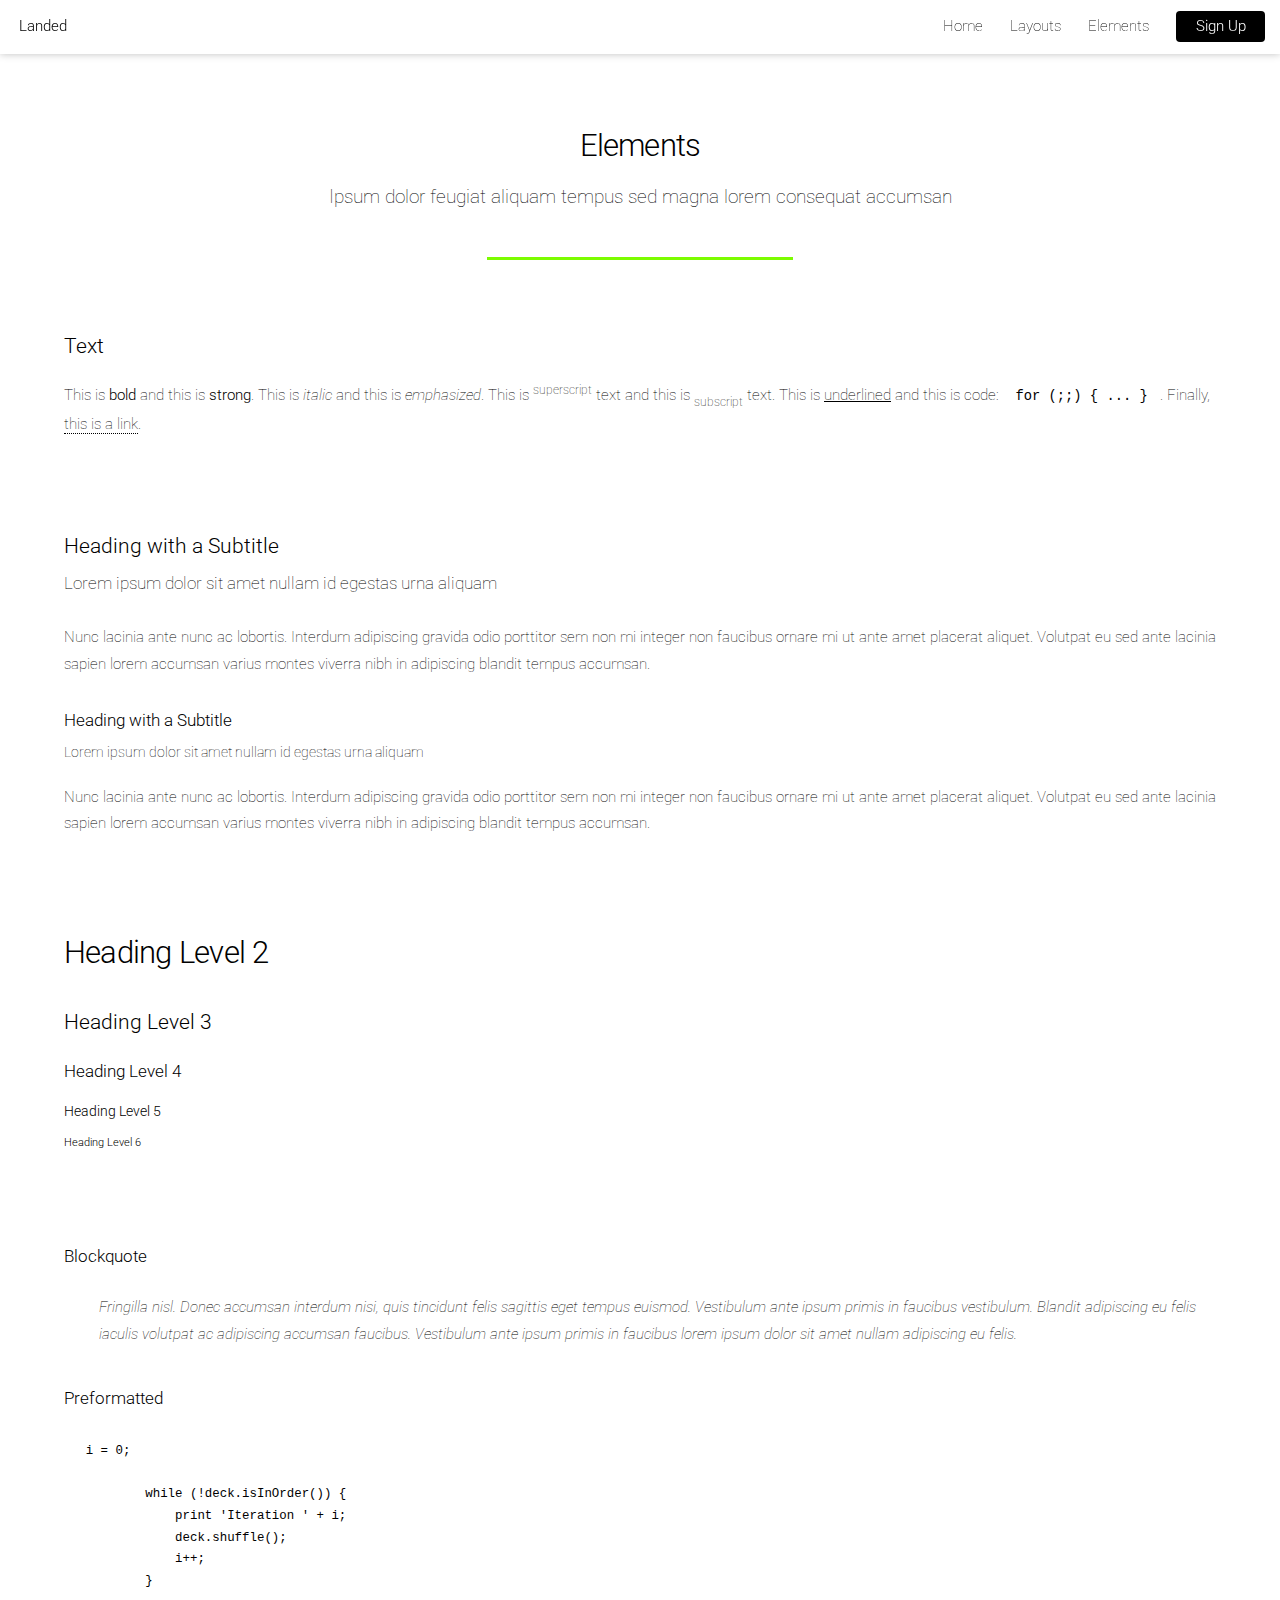
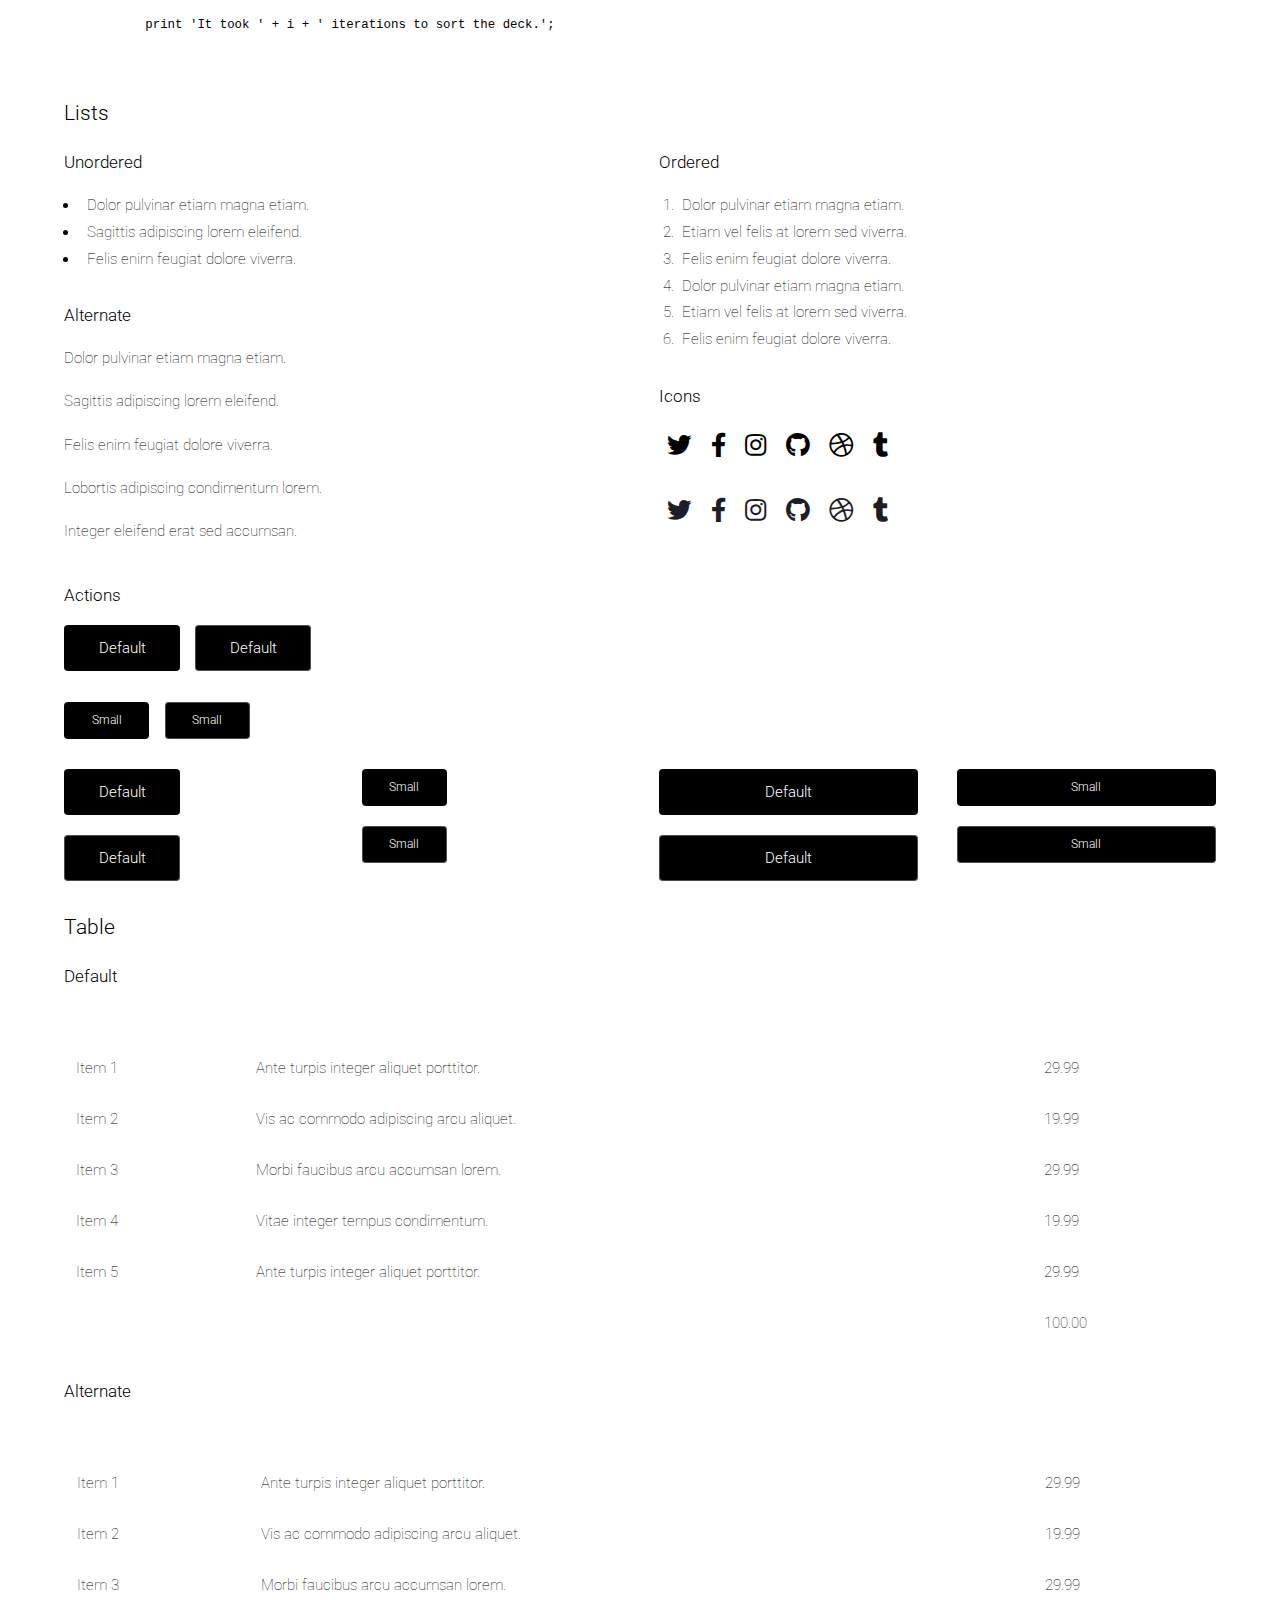
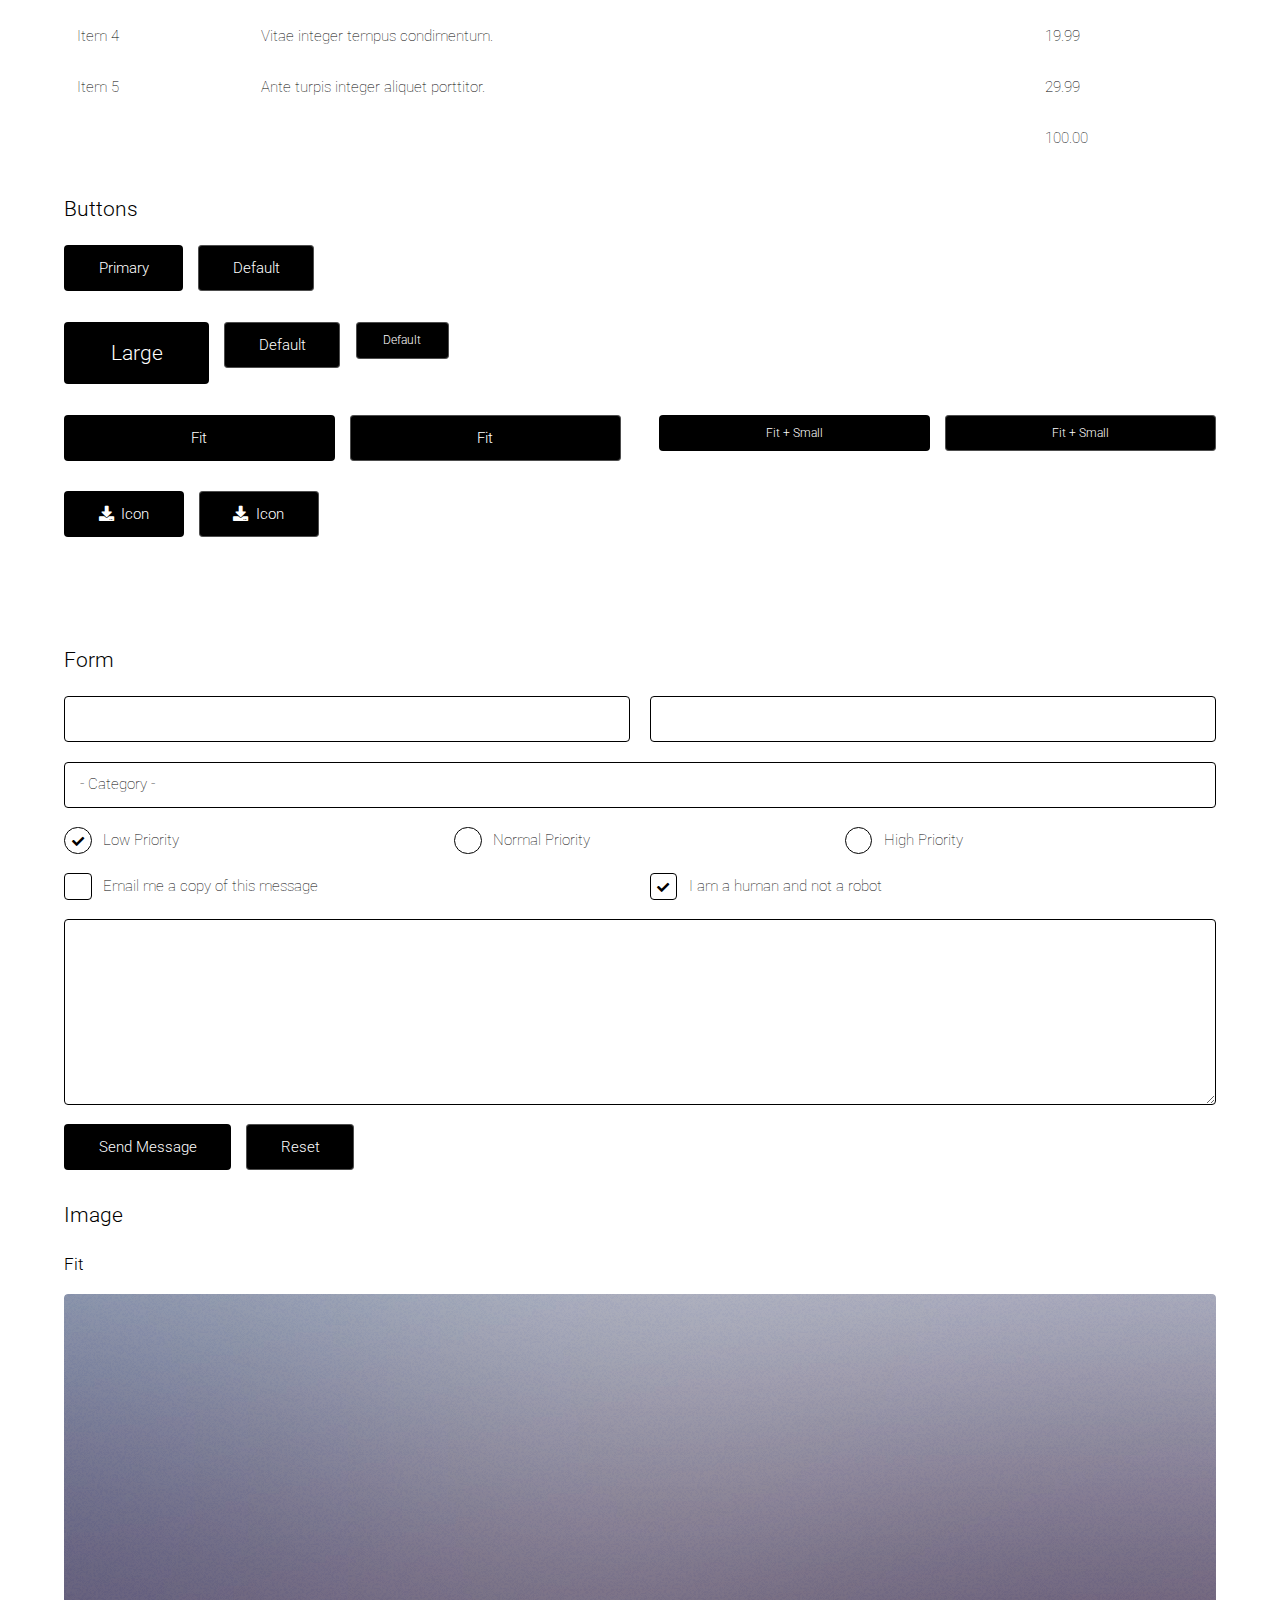
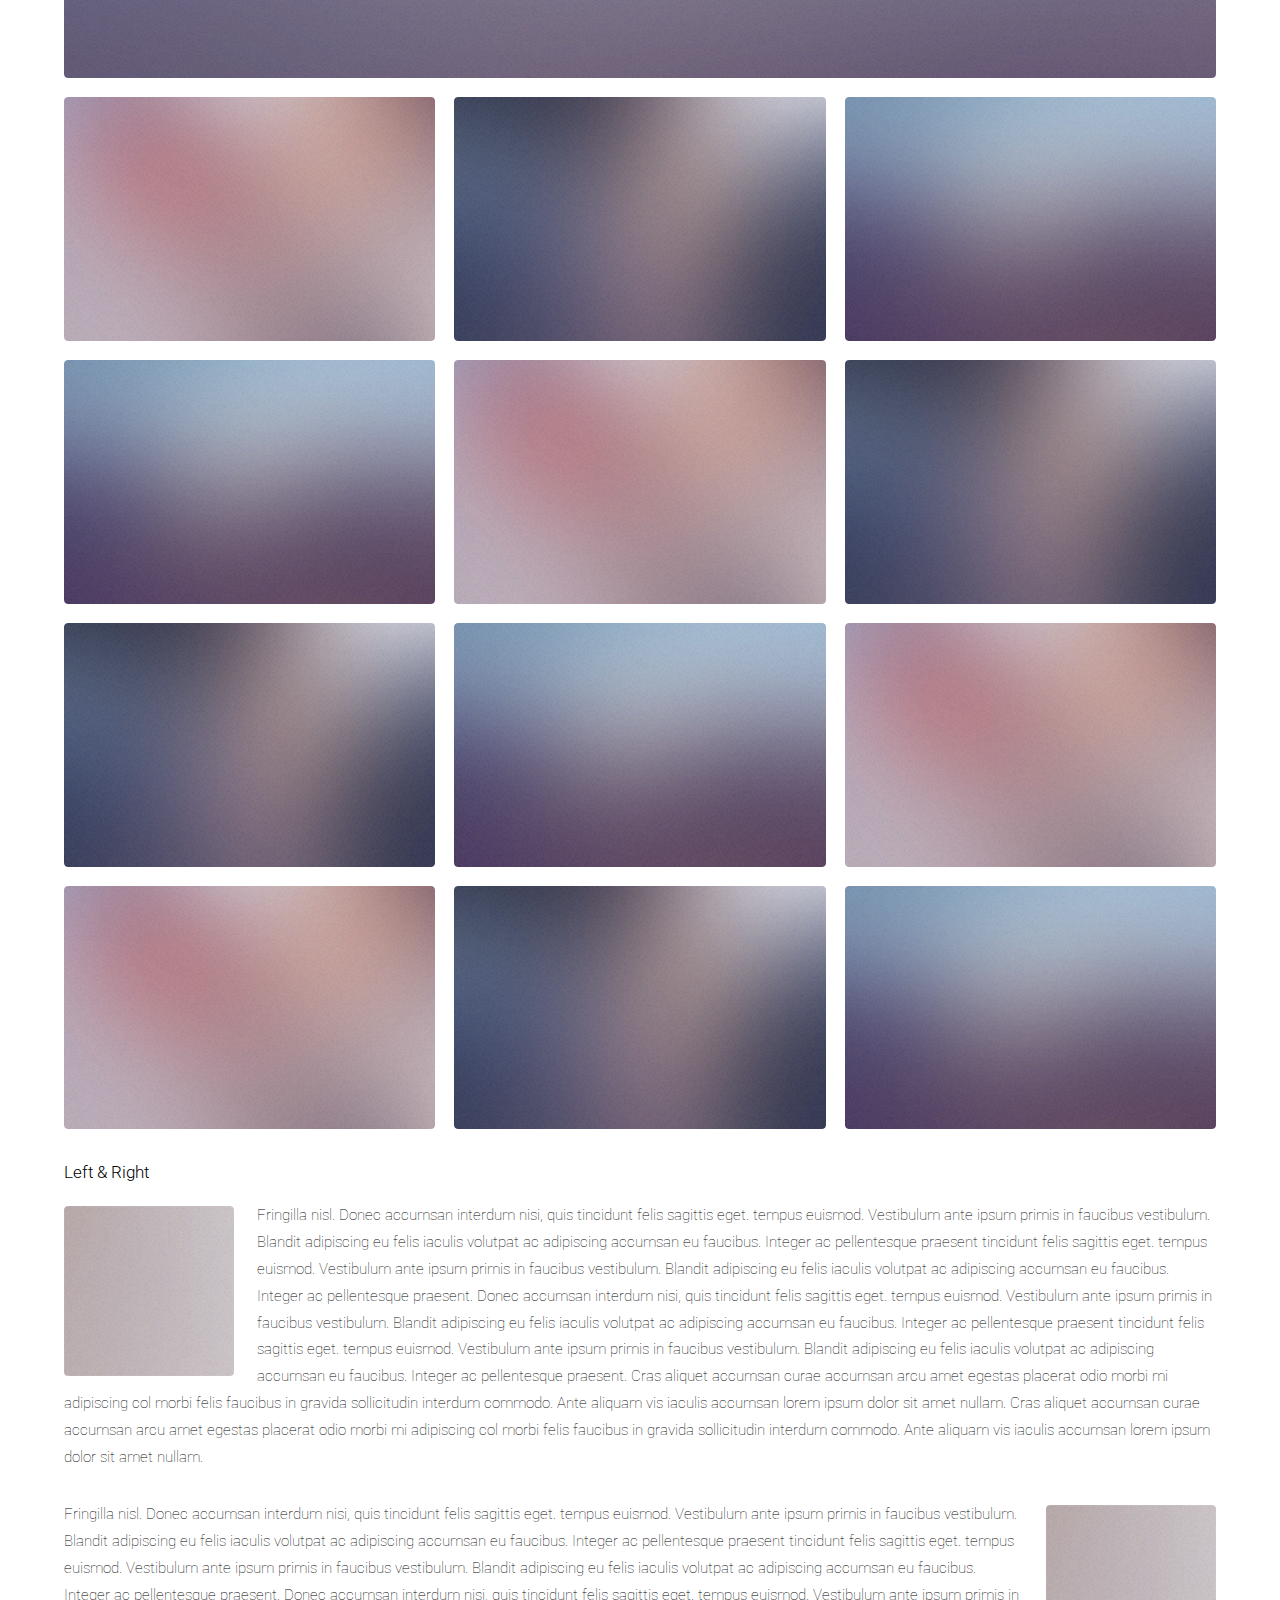
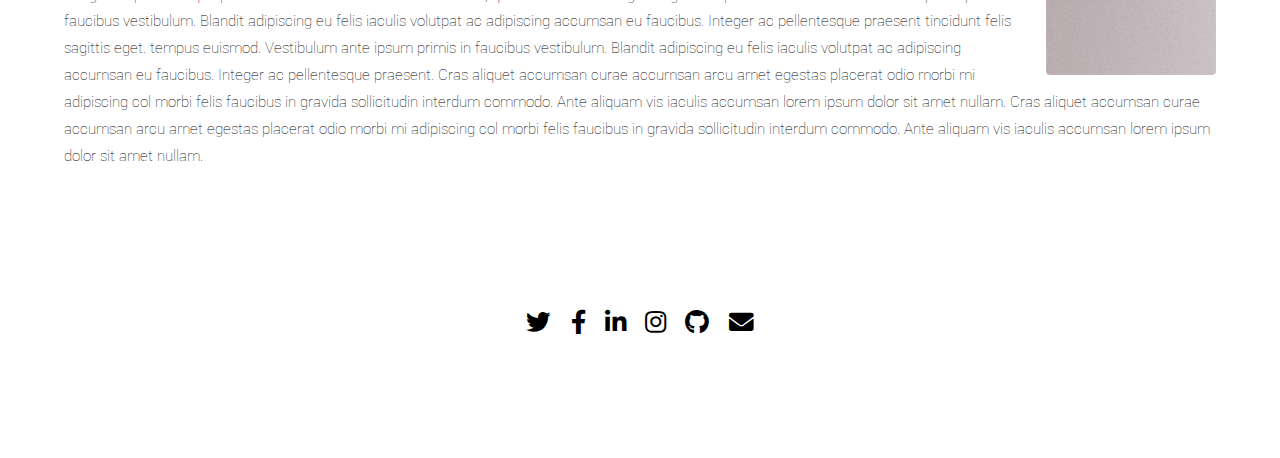
<file: elements.html>
<!DOCTYPE HTML>

<html>
	<head>
		<title>Elements</title>
		<meta charset="utf-8" />
		<meta name="viewport" content="width=device-width, initial-scale=1, user-scalable=no" />
		<link rel="stylesheet" href="assets/css/main.css" />
		<noscript><link rel="stylesheet" href="assets/css/noscript.css" /></noscript>
	</head>
	<body class="is-preload">
		<div id="page-wrapper">

			<!-- Header -->
				<header id="header">
					<h1 id="logo"><a href="index.html">Landed</a></h1>
					<nav id="nav">
						<ul>
							<li><a href="index.html">Home</a></li>
							<li>
								<a href="#">Layouts</a>
								<ul>
									<li><a href="left-sidebar.html">Left Sidebar</a></li>
									<li><a href="right-sidebar.html">Right Sidebar</a></li>
									<li><a href="no-sidebar.html">No Sidebar</a></li>
									<li>
										<a href="#">Submenu</a>
										<ul>
											<li><a href="#">Option 1</a></li>
											<li><a href="#">Option 2</a></li>
											<li><a href="#">Option 3</a></li>
											<li><a href="#">Option 4</a></li>
										</ul>
									</li>
								</ul>
							</li>
							<li><a href="elements.html">Elements</a></li>
							<li><a href="#" class="button primary">Sign Up</a></li>
						</ul>
					</nav>
				</header>

			<!-- Main -->
				<div id="main" class="wrapper style1">
					<div class="container">
						<header class="major">
							<h2>Elements</h2>
							<p>Ipsum dolor feugiat aliquam tempus sed magna lorem consequat accumsan</p>
						</header>

						<!-- Text -->
							<section>
								<h3>Text</h3>
								<p>This is <b>bold</b> and this is <strong>strong</strong>. This is <i>italic</i> and this is <em>emphasized</em>.
								This is <sup>superscript</sup> text and this is <sub>subscript</sub> text.
								This is <u>underlined</u> and this is code: <code>for (;;) { ... }</code>. Finally, <a href="#">this is a link</a>.</p>

								<hr />

								<header>
									<h3>Heading with a Subtitle</h3>
									<p>Lorem ipsum dolor sit amet nullam id egestas urna aliquam</p>
								</header>
								<p>Nunc lacinia ante nunc ac lobortis. Interdum adipiscing gravida odio porttitor sem non mi integer non faucibus ornare mi ut ante amet placerat aliquet. Volutpat eu sed ante lacinia sapien lorem accumsan varius montes viverra nibh in adipiscing blandit tempus accumsan.</p>
								<header>
									<h4>Heading with a Subtitle</h4>
									<p>Lorem ipsum dolor sit amet nullam id egestas urna aliquam</p>
								</header>
								<p>Nunc lacinia ante nunc ac lobortis. Interdum adipiscing gravida odio porttitor sem non mi integer non faucibus ornare mi ut ante amet placerat aliquet. Volutpat eu sed ante lacinia sapien lorem accumsan varius montes viverra nibh in adipiscing blandit tempus accumsan.</p>

								<hr />

								<h2>Heading Level 2</h2>
								<h3>Heading Level 3</h3>
								<h4>Heading Level 4</h4>
								<h5>Heading Level 5</h5>
								<h6>Heading Level 6</h6>

								<hr />

								<h4>Blockquote</h4>
								<blockquote>Fringilla nisl. Donec accumsan interdum nisi, quis tincidunt felis sagittis eget tempus euismod. Vestibulum ante ipsum primis in faucibus vestibulum. Blandit adipiscing eu felis iaculis volutpat ac adipiscing accumsan faucibus. Vestibulum ante ipsum primis in faucibus lorem ipsum dolor sit amet nullam adipiscing eu felis.</blockquote>

								<h4>Preformatted</h4>
								<pre><code>i = 0;

	while (!deck.isInOrder()) {
	    print 'Iteration ' + i;
	    deck.shuffle();
	    i++;
	}

	print 'It took ' + i + ' iterations to sort the deck.';
	</code></pre>
							</section>

						<!-- Lists -->
							<section>
								<h3>Lists</h3>
								<div class="row">
									<div class="col-6 col-12-xsmall">

										<h4>Unordered</h4>
										<ul>
											<li>Dolor pulvinar etiam magna etiam.</li>
											<li>Sagittis adipiscing lorem eleifend.</li>
											<li>Felis enim feugiat dolore viverra.</li>
										</ul>

										<h4>Alternate</h4>
										<ul class="alt">
											<li>Dolor pulvinar etiam magna etiam.</li>
											<li>Sagittis adipiscing lorem eleifend.</li>
											<li>Felis enim feugiat dolore viverra.</li>
											<li>Lobortis adipiscing condimentum lorem.</li>
											<li>Integer eleifend erat sed accumsan.</li>
										</ul>

									</div>
									<div class="col-6 col-12-xsmall">

										<h4>Ordered</h4>
										<ol>
											<li>Dolor pulvinar etiam magna etiam.</li>
											<li>Etiam vel felis at lorem sed viverra.</li>
											<li>Felis enim feugiat dolore viverra.</li>
											<li>Dolor pulvinar etiam magna etiam.</li>
											<li>Etiam vel felis at lorem sed viverra.</li>
											<li>Felis enim feugiat dolore viverra.</li>
										</ol>

										<h4>Icons</h4>
										<ul class="icons">
											<li><a href="#" class="icon brands fa-twitter"><span class="label">Twitter</span></a></li>
											<li><a href="#" class="icon brands fa-facebook-f"><span class="label">Facebook</span></a></li>
											<li><a href="#" class="icon brands fa-instagram"><span class="label">Instagram</span></a></li>
											<li><a href="#" class="icon brands fa-github"><span class="label">Github</span></a></li>
											<li><a href="#" class="icon brands fa-dribbble"><span class="label">Dribbble</span></a></li>
											<li><a href="#" class="icon brands fa-tumblr"><span class="label">Tumblr</span></a></li>
										</ul>
										<ul class="icons">
											<li><a href="#" class="icon brands alt fa-twitter"><span class="label">Twitter</span></a></li>
											<li><a href="#" class="icon brands alt fa-facebook-f"><span class="label">Facebook</span></a></li>
											<li><a href="#" class="icon brands alt fa-instagram"><span class="label">Instagram</span></a></li>
											<li><a href="#" class="icon brands alt fa-github"><span class="label">Github</span></a></li>
											<li><a href="#" class="icon brands alt fa-dribbble"><span class="label">Dribbble</span></a></li>
											<li><a href="#" class="icon brands alt fa-tumblr"><span class="label">Tumblr</span></a></li>
										</ul>

									</div>
								</div>

								<h4>Actions</h4>
								<ul class="actions">
									<li><a href="#" class="button primary">Default</a></li>
									<li><a href="#" class="button">Default</a></li>
								</ul>
								<ul class="actions small">
									<li><a href="#" class="button primary small">Small</a></li>
									<li><a href="#" class="button small">Small</a></li>
								</ul>
								<div class="row">
									<div class="col-3 col-6-medium col-12-xsmall">
										<ul class="actions stacked">
											<li><a href="#" class="button primary">Default</a></li>
											<li><a href="#" class="button">Default</a></li>
										</ul>
									</div>
									<div class="col-3 col-6-medium col-12-xsmall">
										<ul class="actions stacked">
											<li><a href="#" class="button primary small">Small</a></li>
											<li><a href="#" class="button small">Small</a></li>
										</ul>
									</div>
									<div class="col-3 col-6-medium col-12-xsmall">
										<ul class="actions stacked">
											<li><a href="#" class="button primary fit">Default</a></li>
											<li><a href="#" class="button fit">Default</a></li>
										</ul>
									</div>
									<div class="col-3 col-6-medium col-12-xsmall">
										<ul class="actions stacked">
											<li><a href="#" class="button primary small fit">Small</a></li>
											<li><a href="#" class="button small fit">Small</a></li>
										</ul>
									</div>
								</div>
							</section>

						<!-- Table -->
							<section>
								<h3>Table</h3>
								<h4>Default</h4>
								<div class="table-wrapper">
									<table>
										<thead>
											<tr>
												<th>Name</th>
												<th>Description</th>
												<th>Price</th>
											</tr>
										</thead>
										<tbody>
											<tr>
												<td>Item 1</td>
												<td>Ante turpis integer aliquet porttitor.</td>
												<td>29.99</td>
											</tr>
											<tr>
												<td>Item 2</td>
												<td>Vis ac commodo adipiscing arcu aliquet.</td>
												<td>19.99</td>
											</tr>
											<tr>
												<td>Item 3</td>
												<td> Morbi faucibus arcu accumsan lorem.</td>
												<td>29.99</td>
											</tr>
											<tr>
												<td>Item 4</td>
												<td>Vitae integer tempus condimentum.</td>
												<td>19.99</td>
											</tr>
											<tr>
												<td>Item 5</td>
												<td>Ante turpis integer aliquet porttitor.</td>
												<td>29.99</td>
											</tr>
										</tbody>
										<tfoot>
											<tr>
												<td colspan="2"></td>
												<td>100.00</td>
											</tr>
										</tfoot>
									</table>
								</div>
								<h4>Alternate</h4>
								<div class="table-wrapper">
									<table class="alt">
										<thead>
											<tr>
												<th>Name</th>
												<th>Description</th>
												<th>Price</th>
											</tr>
										</thead>
										<tbody>
											<tr>
												<td>Item 1</td>
												<td>Ante turpis integer aliquet porttitor.</td>
												<td>29.99</td>
											</tr>
											<tr>
												<td>Item 2</td>
												<td>Vis ac commodo adipiscing arcu aliquet.</td>
												<td>19.99</td>
											</tr>
											<tr>
												<td>Item 3</td>
												<td> Morbi faucibus arcu accumsan lorem.</td>
												<td>29.99</td>
											</tr>
											<tr>
												<td>Item 4</td>
												<td>Vitae integer tempus condimentum.</td>
												<td>19.99</td>
											</tr>
											<tr>
												<td>Item 5</td>
												<td>Ante turpis integer aliquet porttitor.</td>
												<td>29.99</td>
											</tr>
										</tbody>
										<tfoot>
											<tr>
												<td colspan="2"></td>
												<td>100.00</td>
											</tr>
										</tfoot>
									</table>
								</div>
							</section>

						<!-- Buttons -->
							<section>
								<h3>Buttons</h3>
								<ul class="actions">
									<li><a href="#" class="button primary">Primary</a></li>
									<li><a href="#" class="button">Default</a></li>
								</ul>
								<ul class="actions">
									<li><a href="#" class="button primary large">Large</a></li>
									<li><a href="#" class="button">Default</a></li>
									<li><a href="#" class="button small">Default</a></li>
								</ul>
								<div class="row">
									<div class="col-6 col-12-xsmall">
										<ul class="actions fit">
											<li><a href="#" class="button primary fit">Fit</a></li>
											<li><a href="#" class="button fit">Fit</a></li>
										</ul>
									</div>
									<div class="col-6 col-12-xsmall">
										<ul class="actions fit small">
											<li><a href="#" class="button primary fit small">Fit + Small</a></li>
											<li><a href="#" class="button fit small">Fit + Small</a></li>
										</ul>
									</div>
								</div>
								<ul class="actions">
									<li><a href="#" class="button primary icon solid fa-download">Icon</a></li>
									<li><a href="#" class="button icon solid fa-download">Icon</a></li>
								</ul>
								<ul class="actions">
									<li><span class="button primary disabled">Primary</span></li>
									<li><span class="button disabled">Default</span></li>
								</ul>
							</section>

						<!-- Form -->
							<section>
								<h3>Form</h3>
								<form method="post" action="#">
									<div class="row gtr-uniform gtr-50">
										<div class="col-6 col-12-xsmall">
											<input type="text" name="name" id="name" value="" placeholder="Name" />
										</div>
										<div class="col-6 col-12-xsmall">
											<input type="email" name="email" id="email" value="" placeholder="Email" />
										</div>
										<div class="col-12">
											<select name="category" id="category">
												<option value="">- Category -</option>
												<option value="1">Manufacturing</option>
												<option value="1">Shipping</option>
												<option value="1">Administration</option>
												<option value="1">Human Resources</option>
											</select>
										</div>
										<div class="col-4 col-12-medium">
											<input type="radio" id="priority-low" name="priority" checked>
											<label for="priority-low">Low Priority</label>
										</div>
										<div class="col-4 col-12-medium">
											<input type="radio" id="priority-normal" name="priority">
											<label for="priority-normal">Normal Priority</label>
										</div>
										<div class="col-4 col-12-medium">
											<input type="radio" id="priority-high" name="priority">
											<label for="priority-high">High Priority</label>
										</div>
										<div class="col-6 col-12-medium">
											<input type="checkbox" id="copy" name="copy">
											<label for="copy">Email me a copy of this message</label>
										</div>
										<div class="col-6 col-12-medium">
											<input type="checkbox" id="human" name="human" checked>
											<label for="human">I am a human and not a robot</label>
										</div>
										<div class="col-12">
											<textarea name="message" id="message" placeholder="Enter your message" rows="6"></textarea>
										</div>
										<div class="col-12">
											<ul class="actions">
												<li><input type="submit" value="Send Message" class="primary" /></li>
												<li><input type="reset" value="Reset" /></li>
											</ul>
										</div>
									</div>
								</form>
							</section>

						<!-- Image -->
							<section>
								<h3>Image</h3>
								<h4>Fit</h4>
								<div class="box alt">
									<div class="row gtr-50 gtr-uniform">
										<div class="col-12"><span class="image fit"><img src="images/pic07.jpg" alt="" /></span></div>
										<div class="col-4 col-6-xsmall"><span class="image fit"><img src="images/pic02.jpg" alt="" /></span></div>
										<div class="col-4 col-6-xsmall"><span class="image fit"><img src="images/pic03.jpg" alt="" /></span></div>
										<div class="col-4 col-6-xsmall"><span class="image fit"><img src="images/pic04.jpg" alt="" /></span></div>
										<div class="col-4 col-6-xsmall"><span class="image fit"><img src="images/pic04.jpg" alt="" /></span></div>
										<div class="col-4 col-6-xsmall"><span class="image fit"><img src="images/pic02.jpg" alt="" /></span></div>
										<div class="col-4 col-6-xsmall"><span class="image fit"><img src="images/pic03.jpg" alt="" /></span></div>
										<div class="col-4 col-6-xsmall"><span class="image fit"><img src="images/pic03.jpg" alt="" /></span></div>
										<div class="col-4 col-6-xsmall"><span class="image fit"><img src="images/pic04.jpg" alt="" /></span></div>
										<div class="col-4 col-6-xsmall"><span class="image fit"><img src="images/pic02.jpg" alt="" /></span></div>
										<div class="col-4 col-6-xsmall"><span class="image fit"><img src="images/pic02.jpg" alt="" /></span></div>
										<div class="col-4 col-6-xsmall"><span class="image fit"><img src="images/pic03.jpg" alt="" /></span></div>
										<div class="col-4 col-6-xsmall"><span class="image fit"><img src="images/pic04.jpg" alt="" /></span></div>
									</div>
								</div>

								<h4>Left &amp; Right</h4>
								<p><span class="image left"><img src="images/pic08.jpg" alt="" /></span>Fringilla nisl. Donec accumsan interdum nisi, quis tincidunt felis sagittis eget. tempus euismod. Vestibulum ante ipsum primis in faucibus vestibulum. Blandit adipiscing eu felis iaculis volutpat ac adipiscing accumsan eu faucibus. Integer ac pellentesque praesent tincidunt felis sagittis eget. tempus euismod. Vestibulum ante ipsum primis in faucibus vestibulum. Blandit adipiscing eu felis iaculis volutpat ac adipiscing accumsan eu faucibus. Integer ac pellentesque praesent. Donec accumsan interdum nisi, quis tincidunt felis sagittis eget. tempus euismod. Vestibulum ante ipsum primis in faucibus vestibulum. Blandit adipiscing eu felis iaculis volutpat ac adipiscing accumsan eu faucibus. Integer ac pellentesque praesent tincidunt felis sagittis eget. tempus euismod. Vestibulum ante ipsum primis in faucibus vestibulum. Blandit adipiscing eu felis iaculis volutpat ac adipiscing accumsan eu faucibus. Integer ac pellentesque praesent. Cras aliquet accumsan curae accumsan arcu amet egestas placerat odio morbi mi adipiscing col morbi felis faucibus in gravida sollicitudin interdum commodo. Ante aliquam vis iaculis accumsan lorem ipsum dolor sit amet nullam. Cras aliquet accumsan curae accumsan arcu amet egestas placerat odio morbi mi adipiscing col morbi felis faucibus in gravida sollicitudin interdum commodo. Ante aliquam vis iaculis accumsan lorem ipsum dolor sit amet nullam.</p>
								<p><span class="image right"><img src="images/pic08.jpg" alt="" /></span>Fringilla nisl. Donec accumsan interdum nisi, quis tincidunt felis sagittis eget. tempus euismod. Vestibulum ante ipsum primis in faucibus vestibulum. Blandit adipiscing eu felis iaculis volutpat ac adipiscing accumsan eu faucibus. Integer ac pellentesque praesent tincidunt felis sagittis eget. tempus euismod. Vestibulum ante ipsum primis in faucibus vestibulum. Blandit adipiscing eu felis iaculis volutpat ac adipiscing accumsan eu faucibus. Integer ac pellentesque praesent. Donec accumsan interdum nisi, quis tincidunt felis sagittis eget. tempus euismod. Vestibulum ante ipsum primis in faucibus vestibulum. Blandit adipiscing eu felis iaculis volutpat ac adipiscing accumsan eu faucibus. Integer ac pellentesque praesent tincidunt felis sagittis eget. tempus euismod. Vestibulum ante ipsum primis in faucibus vestibulum. Blandit adipiscing eu felis iaculis volutpat ac adipiscing accumsan eu faucibus. Integer ac pellentesque praesent. Cras aliquet accumsan curae accumsan arcu amet egestas placerat odio morbi mi adipiscing col morbi felis faucibus in gravida sollicitudin interdum commodo. Ante aliquam vis iaculis accumsan lorem ipsum dolor sit amet nullam. Cras aliquet accumsan curae accumsan arcu amet egestas placerat odio morbi mi adipiscing col morbi felis faucibus in gravida sollicitudin interdum commodo. Ante aliquam vis iaculis accumsan lorem ipsum dolor sit amet nullam.</p>
							</section>

					</div>
				</div>

			<!-- Footer -->
				<footer id="footer">
					<ul class="icons">
						<li><a href="#" class="icon brands alt fa-twitter"><span class="label">Twitter</span></a></li>
						<li><a href="#" class="icon brands alt fa-facebook-f"><span class="label">Facebook</span></a></li>
						<li><a href="#" class="icon brands alt fa-linkedin-in"><span class="label">LinkedIn</span></a></li>
						<li><a href="#" class="icon brands alt fa-instagram"><span class="label">Instagram</span></a></li>
						<li><a href="#" class="icon brands alt fa-github"><span class="label">GitHub</span></a></li>
						<li><a href="#" class="icon solid alt fa-envelope"><span class="label">Email</span></a></li>
					</ul>
					<ul class="copyright">
						<li>&copy; Untitled. All rights reserved.</li><li><a href="#"></a></li>
					</ul>
				</footer>

		</div>

		<!-- Scripts -->
			<script src="assets/js/jquery.min.js"></script>
			<script src="assets/js/jquery.scrolly.min.js"></script>
			<script src="assets/js/jquery.dropotron.min.js"></script>
			<script src="assets/js/jquery.scrollex.min.js"></script>
			<script src="assets/js/browser.min.js"></script>
			<script src="assets/js/breakpoints.min.js"></script>
			<script src="assets/js/util.js"></script>
			<script src="assets/js/main.js"></script>

	</body>
</html>
</file>
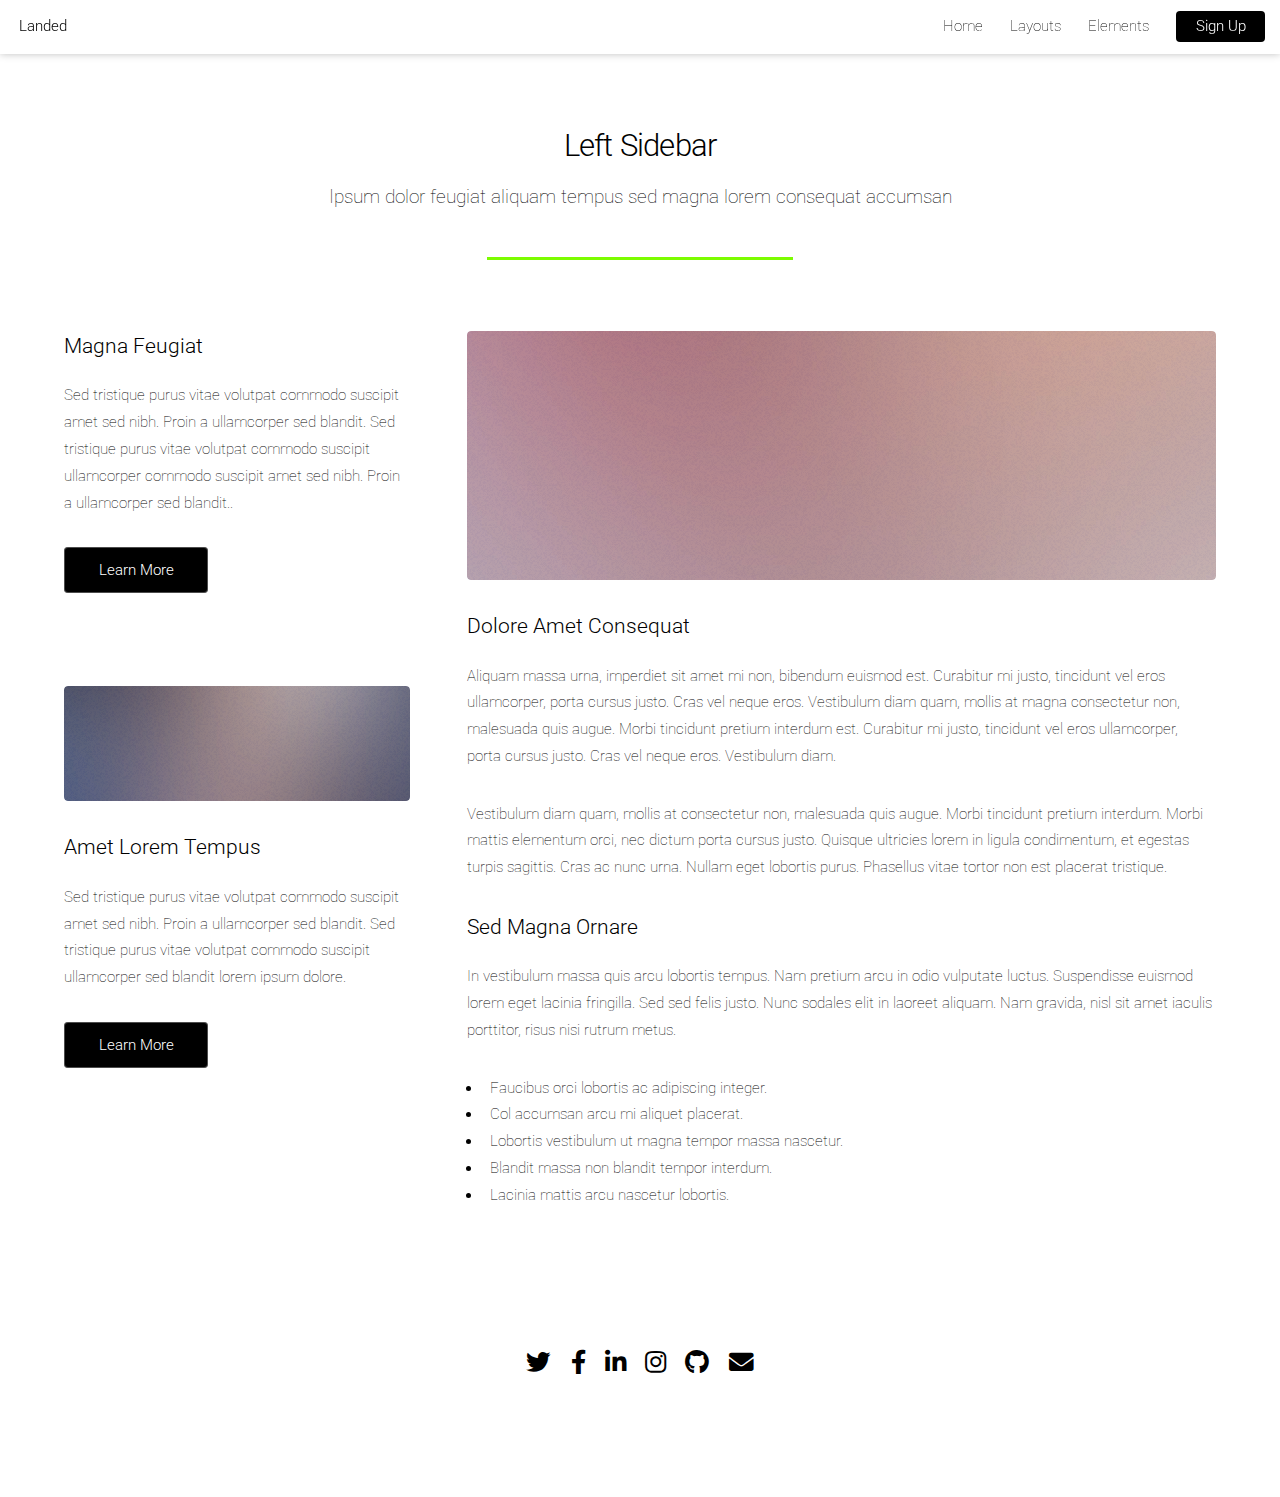
<file: left-sidebar.html>
<!DOCTYPE HTML>

<html>
	<head>
		<title>Left Sidebar </title>
		<meta charset="utf-8" />
		<meta name="viewport" content="width=device-width, initial-scale=1, user-scalable=no" />
		<link rel="stylesheet" href="assets/css/main.css" />
		<noscript><link rel="stylesheet" href="assets/css/noscript.css" /></noscript>
	</head>
	<body class="is-preload">
		<div id="page-wrapper">

			<!-- Header -->
				<header id="header">
					<h1 id="logo"><a href="index.html">Landed</a></h1>
					<nav id="nav">
						<ul>
							<li><a href="index.html">Home</a></li>
							<li>
								<a href="#">Layouts</a>
								<ul>
									<li><a href="left-sidebar.html">Left Sidebar</a></li>
									<li><a href="right-sidebar.html">Right Sidebar</a></li>
									<li><a href="no-sidebar.html">No Sidebar</a></li>
									<li>
										<a href="#">Submenu</a>
										<ul>
											<li><a href="#">Option 1</a></li>
											<li><a href="#">Option 2</a></li>
											<li><a href="#">Option 3</a></li>
											<li><a href="#">Option 4</a></li>
										</ul>
									</li>
								</ul>
							</li>
							<li><a href="elements.html">Elements</a></li>
							<li><a href="#" class="button primary">Sign Up</a></li>
						</ul>
					</nav>
				</header>

			<!-- Main -->
				<div id="main" class="wrapper style1">
					<div class="container">
						<header class="major">
							<h2>Left Sidebar</h2>
							<p>Ipsum dolor feugiat aliquam tempus sed magna lorem consequat accumsan</p>
						</header>
						<div class="row gtr-150">
							<div class="col-4 col-12-medium">

								<!-- Sidebar -->
									<section id="sidebar">
										<section>
											<h3>Magna Feugiat</h3>
											<p>Sed tristique purus vitae volutpat commodo suscipit amet sed nibh. Proin a ullamcorper sed blandit. Sed tristique purus vitae volutpat commodo suscipit ullamcorper commodo suscipit amet sed nibh. Proin a ullamcorper sed blandit..</p>
											<footer>
												<ul class="actions">
													<li><a href="#" class="button">Learn More</a></li>
												</ul>
											</footer>
										</section>
										<hr />
										<section>
											<a href="#" class="image fit"><img src="images/pic06.jpg" alt="" /></a>
											<h3>Amet Lorem Tempus</h3>
											<p>Sed tristique purus vitae volutpat commodo suscipit amet sed nibh. Proin a ullamcorper sed blandit. Sed tristique purus vitae volutpat commodo suscipit ullamcorper sed blandit lorem ipsum dolore.</p>
											<footer>
												<ul class="actions">
													<li><a href="#" class="button">Learn More</a></li>
												</ul>
											</footer>
										</section>
									</section>

							</div>
							<div class="col-8 col-12-medium imp-medium">

								<!-- Content -->
									<section id="content">
										<a href="#" class="image fit"><img src="images/pic05.jpg" alt="" /></a>
										<h3>Dolore Amet Consequat</h3>
										<p>Aliquam massa urna, imperdiet sit amet mi non, bibendum euismod est. Curabitur mi justo, tincidunt vel eros ullamcorper, porta cursus justo. Cras vel neque eros. Vestibulum diam quam, mollis at magna consectetur non, malesuada quis augue. Morbi tincidunt pretium interdum est. Curabitur mi justo, tincidunt vel eros ullamcorper, porta cursus justo. Cras vel neque eros. Vestibulum diam.</p>
										<p>Vestibulum diam quam, mollis at consectetur non, malesuada quis augue. Morbi tincidunt pretium interdum. Morbi mattis elementum orci, nec dictum porta cursus justo. Quisque ultricies lorem in ligula condimentum, et egestas turpis sagittis. Cras ac nunc urna. Nullam eget lobortis purus. Phasellus vitae tortor non est placerat tristique.</p>
										<h3>Sed Magna Ornare</h3>
										<p>In vestibulum massa quis arcu lobortis tempus. Nam pretium arcu in odio vulputate luctus. Suspendisse euismod lorem eget lacinia fringilla. Sed sed felis justo. Nunc sodales elit in laoreet aliquam. Nam gravida, nisl sit amet iaculis porttitor, risus nisi rutrum metus.</p>
										<ul>
											<li>Faucibus orci lobortis ac adipiscing integer.</li>
											<li>Col accumsan arcu mi aliquet placerat.</li>
											<li>Lobortis vestibulum ut magna tempor massa nascetur.</li>
											<li>Blandit massa non blandit tempor interdum.</li>
											<li>Lacinia mattis arcu nascetur lobortis.</li>
										</ul>
									</section>

							</div>
						</div>
					</div>
				</div>

			<!-- Footer -->
				<footer id="footer">
					<ul class="icons">
						<li><a href="#" class="icon brands alt fa-twitter"><span class="label">Twitter</span></a></li>
						<li><a href="#" class="icon brands alt fa-facebook-f"><span class="label">Facebook</span></a></li>
						<li><a href="#" class="icon brands alt fa-linkedin-in"><span class="label">LinkedIn</span></a></li>
						<li><a href="#" class="icon brands alt fa-instagram"><span class="label">Instagram</span></a></li>
						<li><a href="#" class="icon brands alt fa-github"><span class="label">GitHub</span></a></li>
						<li><a href="#" class="icon solid alt fa-envelope"><span class="label">Email</span></a></li>
					</ul>
					<ul class="copyright">
						<li>&copy; Untitled. All rights reserved.</li><li>Design: <a href="#"></a></li>
					</ul>
				</footer>

		</div>

		<!-- Scripts -->
			<script src="assets/js/jquery.min.js"></script>
			<script src="assets/js/jquery.scrolly.min.js"></script>
			<script src="assets/js/jquery.dropotron.min.js"></script>
			<script src="assets/js/jquery.scrollex.min.js"></script>
			<script src="assets/js/browser.min.js"></script>
			<script src="assets/js/breakpoints.min.js"></script>
			<script src="assets/js/util.js"></script>
			<script src="assets/js/main.js"></script>

	</body>
</html>
</file>
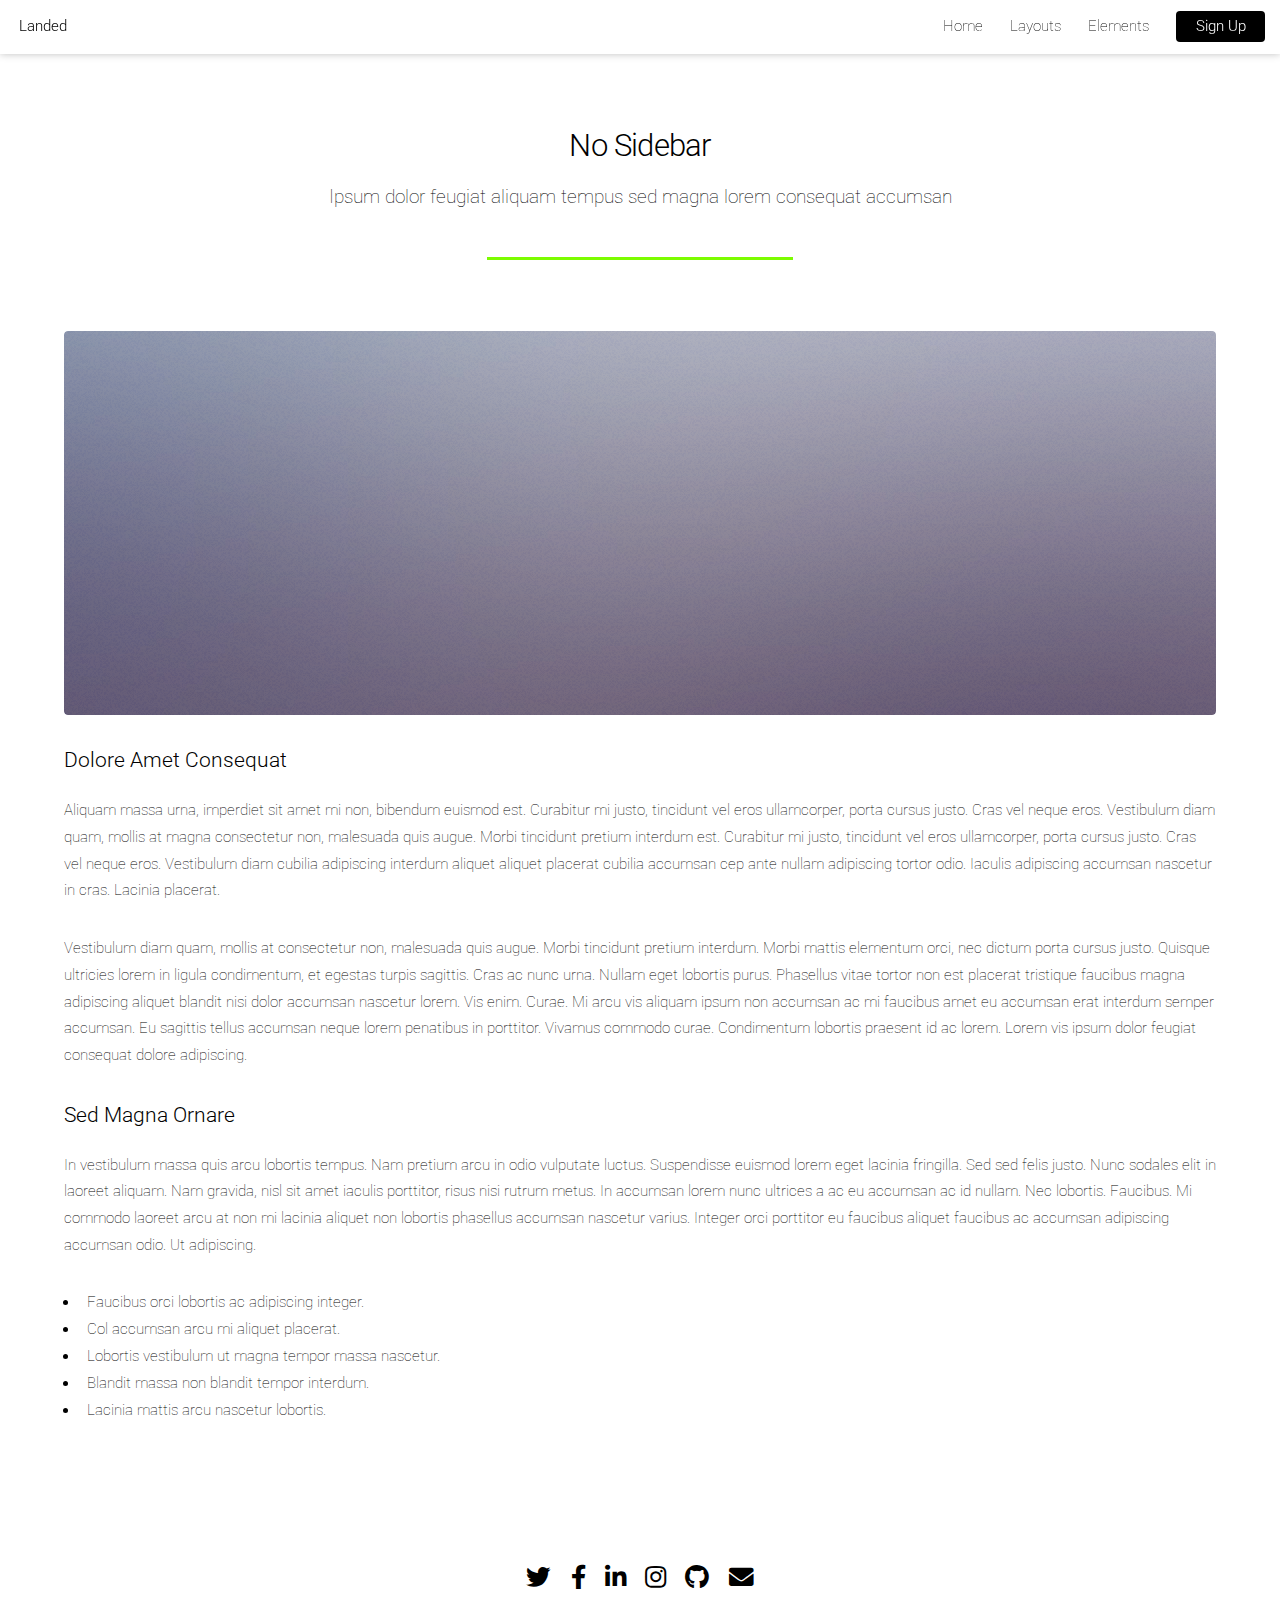
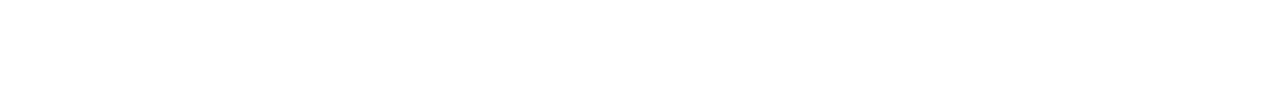
<file: no-sidebar.html>
<!DOCTYPE HTML>

<html>
	<head>
		<title>No Sidebar </title>
		<meta charset="utf-8" />
		<meta name="viewport" content="width=device-width, initial-scale=1, user-scalable=no" />
		<link rel="stylesheet" href="assets/css/main.css" />
		<noscript><link rel="stylesheet" href="assets/css/noscript.css" /></noscript>
	</head>
	<body class="is-preload">
		<div id="page-wrapper">

			<!-- Header -->
				<header id="header">
					<h1 id="logo"><a href="index.html">Landed</a></h1>
					<nav id="nav">
						<ul>
							<li><a href="index.html">Home</a></li>
							<li>
								<a href="#">Layouts</a>
								<ul>
									<li><a href="left-sidebar.html">Left Sidebar</a></li>
									<li><a href="right-sidebar.html">Right Sidebar</a></li>
									<li><a href="no-sidebar.html">No Sidebar</a></li>
									<li>
										<a href="#">Submenu</a>
										<ul>
											<li><a href="#">Option 1</a></li>
											<li><a href="#">Option 2</a></li>
											<li><a href="#">Option 3</a></li>
											<li><a href="#">Option 4</a></li>
										</ul>
									</li>
								</ul>
							</li>
							<li><a href="elements.html">Elements</a></li>
							<li><a href="#" class="button primary">Sign Up</a></li>
						</ul>
					</nav>
				</header>

			<!-- Main -->
				<div id="main" class="wrapper style1">
					<div class="container">
						<header class="major">
							<h2>No Sidebar</h2>
							<p>Ipsum dolor feugiat aliquam tempus sed magna lorem consequat accumsan</p>
						</header>

						<!-- Content -->
							<section id="content">
								<a href="#" class="image fit"><img src="images/pic07.jpg" alt="" /></a>
								<h3>Dolore Amet Consequat</h3>
								<p>Aliquam massa urna, imperdiet sit amet mi non, bibendum euismod est. Curabitur mi justo, tincidunt vel eros ullamcorper, porta cursus justo. Cras vel neque eros. Vestibulum diam quam, mollis at magna consectetur non, malesuada quis augue. Morbi tincidunt pretium interdum est. Curabitur mi justo, tincidunt vel eros ullamcorper, porta cursus justo. Cras vel neque eros. Vestibulum diam cubilia adipiscing interdum aliquet aliquet placerat cubilia accumsan cep ante nullam adipiscing tortor odio. Iaculis adipiscing accumsan nascetur in cras. Lacinia placerat.</p>
								<p>Vestibulum diam quam, mollis at consectetur non, malesuada quis augue. Morbi tincidunt pretium interdum. Morbi mattis elementum orci, nec dictum porta cursus justo. Quisque ultricies lorem in ligula condimentum, et egestas turpis sagittis. Cras ac nunc urna. Nullam eget lobortis purus. Phasellus vitae tortor non est placerat tristique faucibus magna adipiscing aliquet blandit nisi dolor accumsan nascetur lorem. Vis enim. Curae. Mi arcu vis aliquam ipsum non accumsan ac mi faucibus amet eu accumsan erat interdum semper accumsan. Eu sagittis tellus accumsan neque lorem penatibus in porttitor. Vivamus commodo curae. Condimentum lobortis praesent id ac lorem. Lorem vis ipsum dolor feugiat consequat dolore adipiscing.</p>
								<h3>Sed Magna Ornare</h3>
								<p>In vestibulum massa quis arcu lobortis tempus. Nam pretium arcu in odio vulputate luctus. Suspendisse euismod lorem eget lacinia fringilla. Sed sed felis justo. Nunc sodales elit in laoreet aliquam. Nam gravida, nisl sit amet iaculis porttitor, risus nisi rutrum metus. In accumsan lorem nunc ultrices a ac eu accumsan ac id nullam. Nec lobortis. Faucibus. Mi commodo laoreet arcu at non mi lacinia aliquet non lobortis phasellus accumsan nascetur varius. Integer orci porttitor eu faucibus aliquet faucibus ac accumsan adipiscing accumsan odio. Ut adipiscing.</p>
								<ul>
									<li>Faucibus orci lobortis ac adipiscing integer.</li>
									<li>Col accumsan arcu mi aliquet placerat.</li>
									<li>Lobortis vestibulum ut magna tempor massa nascetur.</li>
									<li>Blandit massa non blandit tempor interdum.</li>
									<li>Lacinia mattis arcu nascetur lobortis.</li>
								</ul>
							</section>

					</div>
				</div>

			<!-- Footer -->
				<footer id="footer">
					<ul class="icons">
						<li><a href="#" class="icon brands alt fa-twitter"><span class="label">Twitter</span></a></li>
						<li><a href="#" class="icon brands alt fa-facebook-f"><span class="label">Facebook</span></a></li>
						<li><a href="#" class="icon brands alt fa-linkedin-in"><span class="label">LinkedIn</span></a></li>
						<li><a href="#" class="icon brands alt fa-instagram"><span class="label">Instagram</span></a></li>
						<li><a href="#" class="icon brands alt fa-github"><span class="label">GitHub</span></a></li>
						<li><a href="#" class="icon solid alt fa-envelope"><span class="label">Email</span></a></li>
					</ul>
					<ul class="copyright">
						<li>&copy; Untitled. All rights reserved.</li><li><a href="#"></a></li>
					</ul>
				</footer>

		</div>

		<!-- Scripts -->
			<script src="assets/js/jquery.min.js"></script>
			<script src="assets/js/jquery.scrolly.min.js"></script>
			<script src="assets/js/jquery.dropotron.min.js"></script>
			<script src="assets/js/jquery.scrollex.min.js"></script>
			<script src="assets/js/browser.min.js"></script>
			<script src="assets/js/breakpoints.min.js"></script>
			<script src="assets/js/util.js"></script>
			<script src="assets/js/main.js"></script>

	</body>
</html>
</file>
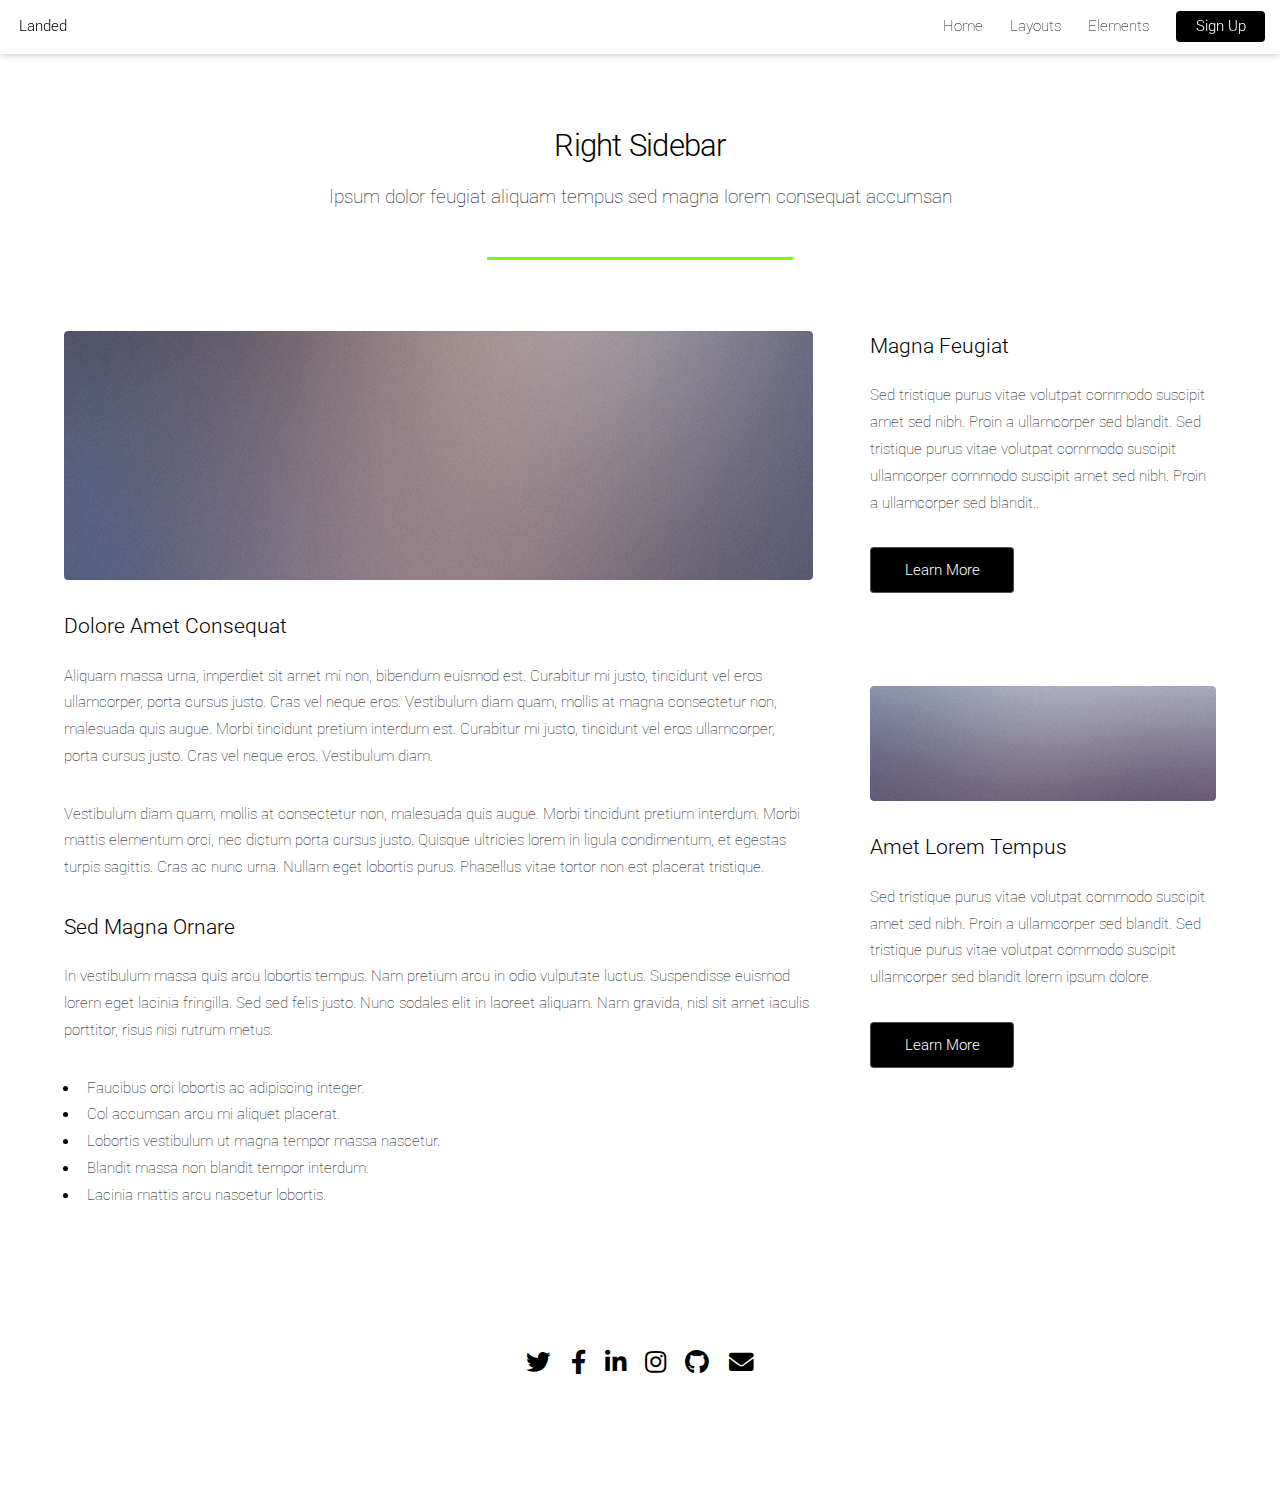
<file: right-sidebar.html>
<!DOCTYPE HTML>

<html>
	<head>
		<title>Right Sidebar </title>
		<meta charset="utf-8" />
		<meta name="viewport" content="width=device-width, initial-scale=1, user-scalable=no" />
		<link rel="stylesheet" href="assets/css/main.css" />
		<noscript><link rel="stylesheet" href="assets/css/noscript.css" /></noscript>
	</head>
	<body class="is-preload">
		<div id="page-wrapper">

			<!-- Header -->
				<header id="header">
					<h1 id="logo"><a href="index.html">Landed</a></h1>
					<nav id="nav">
						<ul>
							<li><a href="index.html">Home</a></li>
							<li>
								<a href="#">Layouts</a>
								<ul>
									<li><a href="left-sidebar.html">Left Sidebar</a></li>
									<li><a href="right-sidebar.html">Right Sidebar</a></li>
									<li><a href="no-sidebar.html">No Sidebar</a></li>
									<li>
										<a href="#">Submenu</a>
										<ul>
											<li><a href="#">Option 1</a></li>
											<li><a href="#">Option 2</a></li>
											<li><a href="#">Option 3</a></li>
											<li><a href="#">Option 4</a></li>
										</ul>
									</li>
								</ul>
							</li>
							<li><a href="elements.html">Elements</a></li>
							<li><a href="#" class="button primary">Sign Up</a></li>
						</ul>
					</nav>
				</header>

			<!-- Main -->
				<div id="main" class="wrapper style1">
					<div class="container">
						<header class="major">
							<h2>Right Sidebar</h2>
							<p>Ipsum dolor feugiat aliquam tempus sed magna lorem consequat accumsan</p>
						</header>
						<div class="row gtr-150">
							<div class="col-8 col-12-medium">

								<!-- Content -->
									<section id="content">
										<a href="#" class="image fit"><img src="images/pic06.jpg" alt="" /></a>
										<h3>Dolore Amet Consequat</h3>
										<p>Aliquam massa urna, imperdiet sit amet mi non, bibendum euismod est. Curabitur mi justo, tincidunt vel eros ullamcorper, porta cursus justo. Cras vel neque eros. Vestibulum diam quam, mollis at magna consectetur non, malesuada quis augue. Morbi tincidunt pretium interdum est. Curabitur mi justo, tincidunt vel eros ullamcorper, porta cursus justo. Cras vel neque eros. Vestibulum diam.</p>
										<p>Vestibulum diam quam, mollis at consectetur non, malesuada quis augue. Morbi tincidunt pretium interdum. Morbi mattis elementum orci, nec dictum porta cursus justo. Quisque ultricies lorem in ligula condimentum, et egestas turpis sagittis. Cras ac nunc urna. Nullam eget lobortis purus. Phasellus vitae tortor non est placerat tristique.</p>
										<h3>Sed Magna Ornare</h3>
										<p>In vestibulum massa quis arcu lobortis tempus. Nam pretium arcu in odio vulputate luctus. Suspendisse euismod lorem eget lacinia fringilla. Sed sed felis justo. Nunc sodales elit in laoreet aliquam. Nam gravida, nisl sit amet iaculis porttitor, risus nisi rutrum metus.</p>
										<ul>
											<li>Faucibus orci lobortis ac adipiscing integer.</li>
											<li>Col accumsan arcu mi aliquet placerat.</li>
											<li>Lobortis vestibulum ut magna tempor massa nascetur.</li>
											<li>Blandit massa non blandit tempor interdum.</li>
											<li>Lacinia mattis arcu nascetur lobortis.</li>
										</ul>
									</section>

							</div>
							<div class="col-4 col-12-medium">

								<!-- Sidebar -->
									<section id="sidebar">
										<section>
											<h3>Magna Feugiat</h3>
											<p>Sed tristique purus vitae volutpat commodo suscipit amet sed nibh. Proin a ullamcorper sed blandit. Sed tristique purus vitae volutpat commodo suscipit ullamcorper commodo suscipit amet sed nibh. Proin a ullamcorper sed blandit..</p>
											<footer>
												<ul class="actions">
													<li><a href="#" class="button">Learn More</a></li>
												</ul>
											</footer>
										</section>
										<hr />
										<section>
											<a href="#" class="image fit"><img src="images/pic07.jpg" alt="" /></a>
											<h3>Amet Lorem Tempus</h3>
											<p>Sed tristique purus vitae volutpat commodo suscipit amet sed nibh. Proin a ullamcorper sed blandit. Sed tristique purus vitae volutpat commodo suscipit ullamcorper sed blandit lorem ipsum dolore.</p>
											<footer>
												<ul class="actions">
													<li><a href="#" class="button">Learn More</a></li>
												</ul>
											</footer>
										</section>
									</section>

							</div>
						</div>
					</div>
				</div>

			<!-- Footer -->
				<footer id="footer">
					<ul class="icons">
						<li><a href="#" class="icon brands alt fa-twitter"><span class="label">Twitter</span></a></li>
						<li><a href="#" class="icon brands alt fa-facebook-f"><span class="label">Facebook</span></a></li>
						<li><a href="#" class="icon brands alt fa-linkedin-in"><span class="label">LinkedIn</span></a></li>
						<li><a href="#" class="icon brands alt fa-instagram"><span class="label">Instagram</span></a></li>
						<li><a href="#" class="icon brands alt fa-github"><span class="label">GitHub</span></a></li>
						<li><a href="#" class="icon solid alt fa-envelope"><span class="label">Email</span></a></li>
					</ul>
					<ul class="copyright">
						<li>&copy; Untitled. All rights reserved.</li><li>Design: <a href="#">MJC</a></li>
					</ul>
				</footer>

		</div>

		<!-- Scripts -->
			<script src="assets/js/jquery.min.js"></script>
			<script src="assets/js/jquery.scrolly.min.js"></script>
			<script src="assets/js/jquery.dropotron.min.js"></script>
			<script src="assets/js/jquery.scrollex.min.js"></script>
			<script src="assets/js/browser.min.js"></script>
			<script src="assets/js/breakpoints.min.js"></script>
			<script src="assets/js/util.js"></script>
			<script src="assets/js/main.js"></script>

	</body>
</html>
</file>
<file: assets/css/noscript.css>
/*
	Landed by HTML5 UP
	html5up.net | @ajlkn
	Free for personal and commercial use under the CCA 3.0 license (html5up.net/license)
*/

/* Loader */

	body.landing.is-preload:before {
		display: none;
	}

	body.landing.is-preload:after {
		display: none;
	}
</file>
<file: assets/css/main.css>
@import url("fontawesome-all.min.css");
@import url("https://fonts.googleapis.com/css?family=Roboto:100,300,100italic,300italic");


html, body, div, span, applet, object,
iframe, h1, h2, h3, h4, h5, h6, p, blockquote,
pre, a, abbr, acronym, address, big, cite,
code, del, dfn, em, img, ins, kbd, q, s, samp,
small, strike, strong, sub, sup, tt, var, b,
u, i, center, dl, dt, dd, ol, ul, li, fieldset,
form, label, legend, table, caption, tbody,
tfoot, thead, tr, th, td, article, aside,
canvas, details, embed, figure, figcaption,
footer, header, hgroup, menu, nav, output, ruby,
section, summary, time, mark, audio, video {
	margin: 0;
	padding: 0;
	border: 0;
	font-size: 100%;
	font: inherit;
	vertical-align: baseline;}

article, aside, details, figcaption, figure,
footer, header, hgroup, menu, nav, section {
	display: block;}

body {
	line-height: 1;
}

ol, ul {
	list-style: none;
}

blockquote, q {
	quotes: none;
}

	blockquote:before, blockquote:after, q:before, q:after {
		content: '';
		content: none;
	}

table {
	border-collapse: collapse;
	border-spacing: 0;
}

body {
	-webkit-text-size-adjust: none;
}

mark {
	background-color: transparent;
	color: inherit;
}

input::-moz-focus-inner {
	border: 0;
	padding: 0;
}

input, select, textarea {
	-moz-appearance: none;
	-webkit-appearance: none;
	-ms-appearance: none;
	appearance: none;
}

/* Basic */

	html {
		box-sizing: border-box;
		--color1: white;
		--color2: black;
	}

	*, *:before, *:after {
		box-sizing: inherit;
	}

	html, body {
		background: var(--color1);
	}

	body.is-preload *, body.is-preload *:before, body.is-preload *:after {
		-moz-animation: none !important;
		-webkit-animation: none !important;
		-ms-animation: none !important;
		animation: none !important;
		-moz-transition: none !important;
		-webkit-transition: none !important;
		-ms-transition: none !important;
		transition: none !important;
	}

	body, input, select, textarea {
		color: var(--color2);
		font-family: "Roboto", Helvetica, sans-serif;
		font-size: 15pt;
		font-weight: 100;
		line-height: 1.75em;
	}

	

	a {
		-moz-transition: border-color 0.2s ease-in-out, color 0.2s ease-in-out;
		-webkit-transition: border-color 0.2s ease-in-out, color 0.2s ease-in-out;
		-ms-transition: border-color 0.2s ease-in-out, color 0.2s ease-in-out;
		transition: border-color 0.2s ease-in-out, color 0.2s ease-in-out;
		border-bottom: dotted 1px;
		color: var(--color2);
		text-decoration: none;
	}

		a:hover {
			color: lawngreen !important;
			border-bottom-color: transparent;
		}

	strong, b {
		color: var(--color2);
		font-weight: 300;
	}

	em, i {
		font-style: italic;
	}

	p {
		margin: 0 0 2em 0;
	}

	h1, h2, h3, h4, h5, h6 {
		color: var(--color2);
		font-weight: 300;
		line-height: 1em;
		margin: 0 0 1em 0;
	}

		h1 a, h2 a, h3 a, h4 a, h5 a, h6 a {
			color: inherit;
			border: 0;
           
		}

	h2 {
		font-size: 2em;
		line-height: 1.5em;
		letter-spacing: -0.025em;
	}

	h3 {
		font-size: 1.35em;
		line-height: 1.5em;
	}

	h4 {
		font-size: 1.1em;
		line-height: 1.5em;
	}

	h5 {
		font-size: 0.9em;
		line-height: 1.5em;
	}

	h6 {
		font-size: 0.7em;
		line-height: 1.5em;
	}

	sub {
		font-size: 0.8em;
		position: relative;
		top: 0.5em;
	}

	sup {
		font-size: 0.8em;
		position: relative;
		top: -0.5em;
	}

	hr {
		border: 0;
		border-bottom: solid 1px rgba(255, 255, 255, 0.3);
		margin: 3em 0;
	}

		hr.major {
			margin: 4em 0;
		}

	blockquote {
		border-left: solid 4px rgba(255, 255, 255, 0.3);
		font-style: italic;
		margin: 0 0 2em 0;
		padding: 0.5em 0 0.5em 2em;
	}

	code {
		background: var(--color1);
		border-radius: 4px;
		font-family: "Courier New", monospace;
		font-size: 0.9em;
		margin: 0 0.25em;
		padding: 0.25em 0.65em;
	}

	pre {
		-webkit-overflow-scrolling: touch;
		font-family: "Courier New", monospace;
		font-size: 0.9em;
		margin: 0 0 2em 0;
	}

		pre code {
			display: block;
			line-height: 1.75em;
			padding: 1em 1.5em;
			overflow-x: auto;
		}

	.align-left {
		text-align: left;
	}

	.align-center {
		text-align: center;
	}

	.align-right {
		text-align: right;
	}

/* Loader */

	@-moz-keyframes spinner-show {
		0% {
			opacity: 0;
		}

		100% {
			opacity: 1;
		}
	}

	@-webkit-keyframes spinner-show {
		0% {
			opacity: 0;
		}

		100% {
			opacity: 1;
		}
	}

	@-ms-keyframes spinner-show {
		0% {
			opacity: 0;
		}

		100% {
			opacity: 1;
		}
	}

	@keyframes spinner-show {
		0% {
			opacity: 0;
		}

		100% {
			opacity: 1;
		}
	}

	@-moz-keyframes spinner-hide {
		0% {
			color: rgba(255, 255, 255, 0.15);
			z-index: 100001;
			-moz-transform: scale(1) rotate(0deg);
			-webkit-transform: scale(1) rotate(0deg);
			-ms-transform: scale(1) rotate(0deg);
			transform: scale(1) rotate(0deg);
		}

		99% {
			color: #1c1d26;
			z-index: 100001;
			-moz-transform: scale(0.5) rotate(360deg);
			-webkit-transform: scale(0.5) rotate(360deg);
			-ms-transform: scale(0.5) rotate(360deg);
			transform: scale(0.5) rotate(360deg);
		}

		100% {
			color: #1c1d26;
			z-index: -1;
			-moz-transform: scale(0.5) rotate(360deg);
			-webkit-transform: scale(0.5) rotate(360deg);
			-ms-transform: scale(0.5) rotate(360deg);
			transform: scale(0.5) rotate(360deg);
		}
	}

	@-webkit-keyframes spinner-hide {
		0% {
			color: rgba(255, 255, 255, 0.15);
			z-index: 100001;
			-moz-transform: scale(1) rotate(0deg);
			-webkit-transform: scale(1) rotate(0deg);
			-ms-transform: scale(1) rotate(0deg);
			transform: scale(1) rotate(0deg);
		}

		99% {
			color: #1c1d26;
			z-index: 100001;
			-moz-transform: scale(0.5) rotate(360deg);
			-webkit-transform: scale(0.5) rotate(360deg);
			-ms-transform: scale(0.5) rotate(360deg);
			transform: scale(0.5) rotate(360deg);
		}

		100% {
			color: #1c1d26;
			z-index: -1;
			-moz-transform: scale(0.5) rotate(360deg);
			-webkit-transform: scale(0.5) rotate(360deg);
			-ms-transform: scale(0.5) rotate(360deg);
			transform: scale(0.5) rotate(360deg);
		}
	}

	@-ms-keyframes spinner-hide {
		0% {
			color: rgba(255, 255, 255, 0.15);
			z-index: 100001;
			-moz-transform: scale(1) rotate(0deg);
			-webkit-transform: scale(1) rotate(0deg);
			-ms-transform: scale(1) rotate(0deg);
			transform: scale(1) rotate(0deg);
		}

		99% {
			color: #1c1d26;
			z-index: 100001;
			-moz-transform: scale(0.5) rotate(360deg);
			-webkit-transform: scale(0.5) rotate(360deg);
			-ms-transform: scale(0.5) rotate(360deg);
			transform: scale(0.5) rotate(360deg);
		}

		100% {
			color: #1c1d26;
			z-index: -1;
			-moz-transform: scale(0.5) rotate(360deg);
			-webkit-transform: scale(0.5) rotate(360deg);
			-ms-transform: scale(0.5) rotate(360deg);
			transform: scale(0.5) rotate(360deg);
		}
	}

	@keyframes spinner-hide {
		0% {
			color: rgba(255, 255, 255, 0.15);
			z-index: 100001;
			-moz-transform: scale(1) rotate(0deg);
			-webkit-transform: scale(1) rotate(0deg);
			-ms-transform: scale(1) rotate(0deg);
			transform: scale(1) rotate(0deg);
		}

		99% {
			color: #1c1d26;
			z-index: 100001;
			-moz-transform: scale(0.5) rotate(360deg);
			-webkit-transform: scale(0.5) rotate(360deg);
			-ms-transform: scale(0.5) rotate(360deg);
			transform: scale(0.5) rotate(360deg);
		}

		100% {
			color: #1c1d26;
			z-index: -1;
			-moz-transform: scale(0.5) rotate(360deg);
			-webkit-transform: scale(0.5) rotate(360deg);
			-ms-transform: scale(0.5) rotate(360deg);
			transform: scale(0.5) rotate(360deg);
		}
	}

	@-moz-keyframes spinner-rotate {
		0% {
			-moz-transform: scale(1) rotate(0deg);
			-webkit-transform: scale(1) rotate(0deg);
			-ms-transform: scale(1) rotate(0deg);
			transform: scale(1) rotate(0deg);
		}

		100% {
			-moz-transform: scale(1) rotate(360deg);
			-webkit-transform: scale(1) rotate(360deg);
			-ms-transform: scale(1) rotate(360deg);
			transform: scale(1) rotate(360deg);
		}
	}

	@-webkit-keyframes spinner-rotate {
		0% {
			-moz-transform: scale(1) rotate(0deg);
			-webkit-transform: scale(1) rotate(0deg);
			-ms-transform: scale(1) rotate(0deg);
			transform: scale(1) rotate(0deg);
		}

		100% {
			-moz-transform: scale(1) rotate(360deg);
			-webkit-transform: scale(1) rotate(360deg);
			-ms-transform: scale(1) rotate(360deg);
			transform: scale(1) rotate(360deg);
		}
	}

	@-ms-keyframes spinner-rotate {
		0% {
			-moz-transform: scale(1) rotate(0deg);
			-webkit-transform: scale(1) rotate(0deg);
			-ms-transform: scale(1) rotate(0deg);
			transform: scale(1) rotate(0deg);
		}

		100% {
			-moz-transform: scale(1) rotate(360deg);
			-webkit-transform: scale(1) rotate(360deg);
			-ms-transform: scale(1) rotate(360deg);
			transform: scale(1) rotate(360deg);
		}
	}

	@keyframes spinner-rotate {
		0% {
			-moz-transform: scale(1) rotate(0deg);
			-webkit-transform: scale(1) rotate(0deg);
			-ms-transform: scale(1) rotate(0deg);
			transform: scale(1) rotate(0deg);
		}

		100% {
			-moz-transform: scale(1) rotate(360deg);
			-webkit-transform: scale(1) rotate(360deg);
			-ms-transform: scale(1) rotate(360deg);
			transform: scale(1) rotate(360deg);
		}
	}

	@-moz-keyframes overlay-hide {
		0% {
			opacity: 1;
			z-index: 100000;
		}

		15% {
			opacity: 1;
			z-index: 100000;
		}

		99% {
			opacity: 0;
			z-index: 100000;
		}

		100% {
			opacity: 0;
			z-index: -1;
		}
	}

	@-webkit-keyframes overlay-hide {
		0% {
			opacity: 1;
			z-index: 100000;
		}

		15% {
			opacity: 1;
			z-index: 100000;
		}

		99% {
			opacity: 0;
			z-index: 100000;
		}

		100% {
			opacity: 0;
			z-index: -1;
		}
	}

	@-ms-keyframes overlay-hide {
		0% {
			opacity: 1;
			z-index: 100000;
		}

		15% {
			opacity: 1;
			z-index: 100000;
		}

		99% {
			opacity: 0;
			z-index: 100000;
		}

		100% {
			opacity: 0;
			z-index: -1;
		}
	}

	@keyframes overlay-hide {
		0% {
			opacity: 1;
			z-index: 100000;
		}

		15% {
			opacity: 1;
			z-index: 100000;
		}

		99% {
			opacity: 0;
			z-index: 100000;
		}

		100% {
			opacity: 0;
			z-index: -1;
		}
	}

	body.landing {
		text-decoration: none;
	}

		body.landing:before {
			-moz-osx-font-smoothing: grayscale;
			-webkit-font-smoothing: antialiased;
			display: inline-block;
			font-style: normal;
			font-variant: normal;
			text-rendering: auto;
			line-height: 1;
			text-transform: none !important;
			font-family: 'Font Awesome 5 Free';
			font-weight: 900;
		}

		body.landing:before {
			-moz-animation: spinner-show 1.5s 1 0.25s ease forwards, spinner-hide 0.25s ease-in-out forwards !important;
			-webkit-animation: spinner-show 1.5s 1 0.25s ease forwards, spinner-hide 0.25s ease-in-out forwards !important;
			-ms-animation: spinner-show 1.5s 1 0.25s ease forwards, spinner-hide 0.25s ease-in-out forwards !important;
			animation: spinner-show 1.5s 1 0.25s ease forwards, spinner-hide 0.25s ease-in-out forwards !important;
			-moz-transform-origin: 50% 50%;
			-webkit-transform-origin: 50% 50%;
			-ms-transform-origin: 50% 50%;
			transform-origin: 50% 50%;
			color: rgba(255, 255, 255, 0.15);
			content: '\f1ce';
			cursor: default;
			display: block;
			font-size: 2em;
			height: 2em;
			left: 50%;
			line-height: 2em;
			margin: -1em 0 0 -1em;
			opacity: 0;
			position: fixed;
			text-align: center;
			top: 50%;
			width: 2em;
			z-index: -1;
		}

		body.landing:after {
			-moz-animation: overlay-hide 1.5s ease-in forwards !important;
			-webkit-animation: overlay-hide 1.5s ease-in forwards !important;
			-ms-animation: overlay-hide 1.5s ease-in forwards !important;
			animation: overlay-hide 1.5s ease-in forwards !important;
			background: #1c1d26;
			content: '';
			display: block;
			height: 100%;
			left: 0;
			opacity: 0;
			position: fixed;
			top: 0;
			width: 100%;
			z-index: -1;
		}

		body.landing.is-preload:before {
			-moz-animation: spinner-show 1.5s 1 0.25s ease forwards, spinner-rotate 0.75s infinite linear !important;
			-webkit-animation: spinner-show 1.5s 1 0.25s ease forwards, spinner-rotate 0.75s infinite linear !important;
			-ms-animation: spinner-show 1.5s 1 0.25s ease forwards, spinner-rotate 0.75s infinite linear !important;
			animation: spinner-show 1.5s 1 0.25s ease forwards, spinner-rotate 0.75s infinite linear !important;
			z-index: 100001;
		}

		body.landing.is-preload:after {
			-moz-animation: none !important;
			-webkit-animation: none !important;
			-ms-animation: none !important;
			animation: none !important;
			opacity: 1;
			z-index: 100000;
		}

	@media (-webkit-min-device-pixel-ratio: 2) {

		body.landing:before {
			line-height: 2.025em;
		}

	}

/* Container */

	.container {
		margin: 0 auto;
		max-width: calc(100% - 4em);
		width: 70em;
	}

		.container.xsmall {
			width: 17.5em;
		}

		.container.small {
			width: 35em;
		}

		.container.medium {
			width: 52.5em;
		}

		.container.large {
			width: 87.5em;
		}

		.container.xlarge {
			width: 105em;
		}

		.container.max {
			width: 100%;
		}

		@media screen and (max-width: 1280px) {

			.container {
				width: 90%;
				max-width: 100%;
			}

		}

		@media screen and (max-width: 980px) {

			.container {
				width: 100% !important;
			}

		}

/* Row */

	.row {
		display: flex;
		flex-wrap: wrap;
		box-sizing: border-box;
		align-items: stretch;
	}

		.row > * {
			box-sizing: border-box;
		}

		.row.gtr-uniform > * > :last-child {
			margin-bottom: 0;
		}

		.row.aln-left {
			justify-content: flex-start;
		}

		.row.aln-center {
			justify-content: center;
		}

		.row.aln-right {
			justify-content: flex-end;
		}

		.row.aln-top {
			align-items: flex-start;
		}

		.row.aln-middle {
			align-items: center;
		}

		.row.aln-bottom {
			align-items: flex-end;
		}

		.row > .imp {
			order: -1;
		}

		.row > .col-1 {
			width: 8.33333%;
		}

		.row > .off-1 {
			margin-left: 8.33333%;
		}

		.row > .col-2 {
			width: 16.66667%;
		}

		.row > .off-2 {
			margin-left: 16.66667%;
		}

		.row > .col-3 {
			width: 25%;
		}

		.row > .off-3 {
			margin-left: 25%;
		}

		.row > .col-4 {
			width: 33.33333%;
		}

		.row > .off-4 {
			margin-left: 33.33333%;
		}

		.row > .col-5 {
			width: 41.66667%;
		}

		.row > .off-5 {
			margin-left: 41.66667%;
		}

		.row > .col-6 {
			width: 50%;
		}

		.row > .off-6 {
			margin-left: 50%;
		}

		.row > .col-7 {
			width: 58.33333%;
		}

		.row > .off-7 {
			margin-left: 58.33333%;
		}

		.row > .col-8 {
			width: 66.66667%;
		}

		.row > .off-8 {
			margin-left: 66.66667%;
		}

		.row > .col-9 {
			width: 75%;
		}

		.row > .off-9 {
			margin-left: 75%;
		}

		.row > .col-10 {
			width: 83.33333%;
		}

		.row > .off-10 {
			margin-left: 83.33333%;
		}

		.row > .col-11 {
			width: 91.66667%;
		}

		.row > .off-11 {
			margin-left: 91.66667%;
		}

		.row > .col-12 {
			width: 100%;
		}

		.row > .off-12 {
			margin-left: 100%;
		}

		.row.gtr-0 {
			margin-top: 0;
			margin-left: 0em;
		}

			.row.gtr-0 > * {
				padding: 0 0 0 0em;
			}

			.row.gtr-0.gtr-uniform {
				margin-top: 0em;
			}

				.row.gtr-0.gtr-uniform > * {
					padding-top: 0em;
				}

		.row.gtr-25 {
			margin-top: 0;
			margin-left: -0.625em;
		}

			.row.gtr-25 > * {
				padding: 0 0 0 0.625em;
			}

			.row.gtr-25.gtr-uniform {
				margin-top: -0.625em;
			}

				.row.gtr-25.gtr-uniform > * {
					padding-top: 0.625em;
				}

		.row.gtr-50 {
			margin-top: 0;
			margin-left: -1.25em;
		}

			.row.gtr-50 > * {
				padding: 0 0 0 1.25em;
			}

			.row.gtr-50.gtr-uniform {
				margin-top: -1.25em;
			}

				.row.gtr-50.gtr-uniform > * {
					padding-top: 1.25em;
				}

		.row {
			margin-top: 0;
			margin-left: -2.5em;
		}

			.row > * {
				padding: 0 0 0 2.5em;
			}

			.row.gtr-uniform {
				margin-top: -2.5em;
			}

				.row.gtr-uniform > * {
					padding-top: 2.5em;
				}

		.row.gtr-150 {
			margin-top: 0;
			margin-left: -3.75em;
		}

			.row.gtr-150 > * {
				padding: 0 0 0 3.75em;
			}

			.row.gtr-150.gtr-uniform {
				margin-top: -3.75em;
			}

				.row.gtr-150.gtr-uniform > * {
					padding-top: 3.75em;
				}

		.row.gtr-200 {
			margin-top: 0;
			margin-left: -5em;
		}

			.row.gtr-200 > * {
				padding: 0 0 0 5em;
			}

			.row.gtr-200.gtr-uniform {
				margin-top: -5em;
			}

				.row.gtr-200.gtr-uniform > * {
					padding-top: 5em;
				}

		@media screen and (max-width: 1680px) {

			.row {
				display: flex;
				flex-wrap: wrap;
				box-sizing: border-box;
				align-items: stretch;
			}

				.row > * {
					box-sizing: border-box;
				}

				.row.gtr-uniform > * > :last-child {
					margin-bottom: 0;
				}

				.row.aln-left {
					justify-content: flex-start;
				}

				.row.aln-center {
					justify-content: center;
				}

				.row.aln-right {
					justify-content: flex-end;
				}

				.row.aln-top {
					align-items: flex-start;
				}

				.row.aln-middle {
					align-items: center;
				}

				.row.aln-bottom {
					align-items: flex-end;
				}

				.row > .imp-xlarge {
					order: -1;
				}

				.row > .col-1-xlarge {
					width: 8.33333%;
				}

				.row > .off-1-xlarge {
					margin-left: 8.33333%;
				}

				.row > .col-2-xlarge {
					width: 16.66667%;
				}

				.row > .off-2-xlarge {
					margin-left: 16.66667%;
				}

				.row > .col-3-xlarge {
					width: 25%;
				}

				.row > .off-3-xlarge {
					margin-left: 25%;
				}

				.row > .col-4-xlarge {
					width: 33.33333%;
				}

				.row > .off-4-xlarge {
					margin-left: 33.33333%;
				}

				.row > .col-5-xlarge {
					width: 41.66667%;
				}

				.row > .off-5-xlarge {
					margin-left: 41.66667%;
				}

				.row > .col-6-xlarge {
					width: 50%;
				}

				.row > .off-6-xlarge {
					margin-left: 50%;
				}

				.row > .col-7-xlarge {
					width: 58.33333%;
				}

				.row > .off-7-xlarge {
					margin-left: 58.33333%;
				}

				.row > .col-8-xlarge {
					width: 66.66667%;
				}

				.row > .off-8-xlarge {
					margin-left: 66.66667%;
				}

				.row > .col-9-xlarge {
					width: 75%;
				}

				.row > .off-9-xlarge {
					margin-left: 75%;
				}

				.row > .col-10-xlarge {
					width: 83.33333%;
				}

				.row > .off-10-xlarge {
					margin-left: 83.33333%;
				}

				.row > .col-11-xlarge {
					width: 91.66667%;
				}

				.row > .off-11-xlarge {
					margin-left: 91.66667%;
				}

				.row > .col-12-xlarge {
					width: 100%;
				}

				.row > .off-12-xlarge {
					margin-left: 100%;
				}

				.row.gtr-0 {
					margin-top: 0;
					margin-left: 0em;
				}

					.row.gtr-0 > * {
						padding: 0 0 0 0em;
					}

					.row.gtr-0.gtr-uniform {
						margin-top: 0em;
					}

						.row.gtr-0.gtr-uniform > * {
							padding-top: 0em;
						}

				.row.gtr-25 {
					margin-top: 0;
					margin-left: -0.625em;
				}

					.row.gtr-25 > * {
						padding: 0 0 0 0.625em;
					}

					.row.gtr-25.gtr-uniform {
						margin-top: -0.625em;
					}

						.row.gtr-25.gtr-uniform > * {
							padding-top: 0.625em;
						}

				.row.gtr-50 {
					margin-top: 0;
					margin-left: -1.25em;
				}

					.row.gtr-50 > * {
						padding: 0 0 0 1.25em;
					}

					.row.gtr-50.gtr-uniform {
						margin-top: -1.25em;
					}

						.row.gtr-50.gtr-uniform > * {
							padding-top: 1.25em;
						}

				.row {
					margin-top: 0;
					margin-left: -2.5em;
				}

					.row > * {
						padding: 0 0 0 2.5em;
					}

					.row.gtr-uniform {
						margin-top: -2.5em;
					}

						.row.gtr-uniform > * {
							padding-top: 2.5em;
						}

				.row.gtr-150 {
					margin-top: 0;
					margin-left: -3.75em;
				}

					.row.gtr-150 > * {
						padding: 0 0 0 3.75em;
					}

					.row.gtr-150.gtr-uniform {
						margin-top: -3.75em;
					}

						.row.gtr-150.gtr-uniform > * {
							padding-top: 3.75em;
						}

				.row.gtr-200 {
					margin-top: 0;
					margin-left: -5em;
				}

					.row.gtr-200 > * {
						padding: 0 0 0 5em;
					}

					.row.gtr-200.gtr-uniform {
						margin-top: -5em;
					}

						.row.gtr-200.gtr-uniform > * {
							padding-top: 5em;
						}

		}

		@media screen and (max-width: 1280px) {

			.row {
				display: flex;
				flex-wrap: wrap;
				box-sizing: border-box;
				align-items: stretch;
			}

				.row > * {
					box-sizing: border-box;
				}

				.row.gtr-uniform > * > :last-child {
					margin-bottom: 0;
				}

				.row.aln-left {
					justify-content: flex-start;
				}

				.row.aln-center {
					justify-content: center;
				}

				.row.aln-right {
					justify-content: flex-end;
				}

				.row.aln-top {
					align-items: flex-start;
				}

				.row.aln-middle {
					align-items: center;
				}

				.row.aln-bottom {
					align-items: flex-end;
				}

				.row > .imp-large {
					order: -1;
				}

				.row > .col-1-large {
					width: 8.33333%;
				}

				.row > .off-1-large {
					margin-left: 8.33333%;
				}

				.row > .col-2-large {
					width: 16.66667%;
				}

				.row > .off-2-large {
					margin-left: 16.66667%;
				}

				.row > .col-3-large {
					width: 25%;
				}

				.row > .off-3-large {
					margin-left: 25%;
				}

				.row > .col-4-large {
					width: 33.33333%;
				}

				.row > .off-4-large {
					margin-left: 33.33333%;
				}

				.row > .col-5-large {
					width: 41.66667%;
				}

				.row > .off-5-large {
					margin-left: 41.66667%;
				}

				.row > .col-6-large {
					width: 50%;
				}

				.row > .off-6-large {
					margin-left: 50%;
				}

				.row > .col-7-large {
					width: 58.33333%;
				}

				.row > .off-7-large {
					margin-left: 58.33333%;
				}

				.row > .col-8-large {
					width: 66.66667%;
				}

				.row > .off-8-large {
					margin-left: 66.66667%;
				}

				.row > .col-9-large {
					width: 75%;
				}

				.row > .off-9-large {
					margin-left: 75%;
				}

				.row > .col-10-large {
					width: 83.33333%;
				}

				.row > .off-10-large {
					margin-left: 83.33333%;
				}

				.row > .col-11-large {
					width: 91.66667%;
				}

				.row > .off-11-large {
					margin-left: 91.66667%;
				}

				.row > .col-12-large {
					width: 100%;
				}

				.row > .off-12-large {
					margin-left: 100%;
				}

				.row.gtr-0 {
					margin-top: 0;
					margin-left: 0em;
				}

					.row.gtr-0 > * {
						padding: 0 0 0 0em;
					}

					.row.gtr-0.gtr-uniform {
						margin-top: 0em;
					}

						.row.gtr-0.gtr-uniform > * {
							padding-top: 0em;
						}

				.row.gtr-25 {
					margin-top: 0;
					margin-left: -0.625em;
				}

					.row.gtr-25 > * {
						padding: 0 0 0 0.625em;
					}

					.row.gtr-25.gtr-uniform {
						margin-top: -0.625em;
					}

						.row.gtr-25.gtr-uniform > * {
							padding-top: 0.625em;
						}

				.row.gtr-50 {
					margin-top: 0;
					margin-left: -1.25em;
				}

					.row.gtr-50 > * {
						padding: 0 0 0 1.25em;
					}

					.row.gtr-50.gtr-uniform {
						margin-top: -1.25em;
					}

						.row.gtr-50.gtr-uniform > * {
							padding-top: 1.25em;
						}

				.row {
					margin-top: 0;
					margin-left: -2.5em;
				}

					.row > * {
						padding: 0 0 0 2.5em;
					}

					.row.gtr-uniform {
						margin-top: -2.5em;
					}

						.row.gtr-uniform > * {
							padding-top: 2.5em;
						}

				.row.gtr-150 {
					margin-top: 0;
					margin-left: -3.75em;
				}

					.row.gtr-150 > * {
						padding: 0 0 0 3.75em;
					}

					.row.gtr-150.gtr-uniform {
						margin-top: -3.75em;
					}

						.row.gtr-150.gtr-uniform > * {
							padding-top: 3.75em;
						}

				.row.gtr-200 {
					margin-top: 0;
					margin-left: -5em;
				}

					.row.gtr-200 > * {
						padding: 0 0 0 5em;
					}

					.row.gtr-200.gtr-uniform {
						margin-top: -5em;
					}

						.row.gtr-200.gtr-uniform > * {
							padding-top: 5em;
						}

		}

		@media screen and (max-width: 980px) {

			.row {
				display: flex;
				flex-wrap: wrap;
				box-sizing: border-box;
				align-items: stretch;
			}

				.row > * {
					box-sizing: border-box;
				}

				.row.gtr-uniform > * > :last-child {
					margin-bottom: 0;
				}

				.row.aln-left {
					justify-content: flex-start;
				}

				.row.aln-center {
					justify-content: center;
				}

				.row.aln-right {
					justify-content: flex-end;
				}

				.row.aln-top {
					align-items: flex-start;
				}

				.row.aln-middle {
					align-items: center;
				}

				.row.aln-bottom {
					align-items: flex-end;
				}

				.row > .imp-medium {
					order: -1;
				}

				.row > .col-1-medium {
					width: 8.33333%;
				}

				.row > .off-1-medium {
					margin-left: 8.33333%;
				}

				.row > .col-2-medium {
					width: 16.66667%;
				}

				.row > .off-2-medium {
					margin-left: 16.66667%;
				}

				.row > .col-3-medium {
					width: 25%;
				}

				.row > .off-3-medium {
					margin-left: 25%;
				}

				.row > .col-4-medium {
					width: 33.33333%;
				}

				.row > .off-4-medium {
					margin-left: 33.33333%;
				}

				.row > .col-5-medium {
					width: 41.66667%;
				}

				.row > .off-5-medium {
					margin-left: 41.66667%;
				}

				.row > .col-6-medium {
					width: 50%;
				}

				.row > .off-6-medium {
					margin-left: 50%;
				}

				.row > .col-7-medium {
					width: 58.33333%;
				}

				.row > .off-7-medium {
					margin-left: 58.33333%;
				}

				.row > .col-8-medium {
					width: 66.66667%;
				}

				.row > .off-8-medium {
					margin-left: 66.66667%;
				}

				.row > .col-9-medium {
					width: 75%;
				}

				.row > .off-9-medium {
					margin-left: 75%;
				}

				.row > .col-10-medium {
					width: 83.33333%;
				}

				.row > .off-10-medium {
					margin-left: 83.33333%;
				}

				.row > .col-11-medium {
					width: 91.66667%;
				}

				.row > .off-11-medium {
					margin-left: 91.66667%;
				}

				.row > .col-12-medium {
					width: 100%;
				}

				.row > .off-12-medium {
					margin-left: 100%;
				}

				.row.gtr-0 {
					margin-top: 0;
					margin-left: 0em;
				}

					.row.gtr-0 > * {
						padding: 0 0 0 0em;
					}

					.row.gtr-0.gtr-uniform {
						margin-top: 0em;
					}

						.row.gtr-0.gtr-uniform > * {
							padding-top: 0em;
						}

				.row.gtr-25 {
					margin-top: 0;
					margin-left: -0.625em;
				}

					.row.gtr-25 > * {
						padding: 0 0 0 0.625em;
					}

					.row.gtr-25.gtr-uniform {
						margin-top: -0.625em;
					}

						.row.gtr-25.gtr-uniform > * {
							padding-top: 0.625em;
						}

				.row.gtr-50 {
					margin-top: 0;
					margin-left: -1.25em;
				}

					.row.gtr-50 > * {
						padding: 0 0 0 1.25em;
					}

					.row.gtr-50.gtr-uniform {
						margin-top: -1.25em;
					}

						.row.gtr-50.gtr-uniform > * {
							padding-top: 1.25em;
						}

				.row {
					margin-top: 0;
					margin-left: -2.5em;
				}

					.row > * {
						padding: 0 0 0 2.5em;
					}

					.row.gtr-uniform {
						margin-top: -2.5em;
					}

						.row.gtr-uniform > * {
							padding-top: 2.5em;
						}

				.row.gtr-150 {
					margin-top: 0;
					margin-left: -3.75em;
				}

					.row.gtr-150 > * {
						padding: 0 0 0 3.75em;
					}

					.row.gtr-150.gtr-uniform {
						margin-top: -3.75em;
					}

						.row.gtr-150.gtr-uniform > * {
							padding-top: 3.75em;
						}

				.row.gtr-200 {
					margin-top: 0;
					margin-left: -5em;
				}

					.row.gtr-200 > * {
						padding: 0 0 0 5em;
					}

					.row.gtr-200.gtr-uniform {
						margin-top: -5em;
					}

						.row.gtr-200.gtr-uniform > * {
							padding-top: 5em;
						}

		}

		@media screen and (max-width: 736px) {

			.row {
				display: flex;
				flex-wrap: wrap;
				box-sizing: border-box;
				align-items: stretch;
			}

				.row > * {
					box-sizing: border-box;
				}

				.row.gtr-uniform > * > :last-child {
					margin-bottom: 0;
				}

				.row.aln-left {
					justify-content: flex-start;
				}

				.row.aln-center {
					justify-content: center;
				}

				.row.aln-right {
					justify-content: flex-end;
				}

				.row.aln-top {
					align-items: flex-start;
				}

				.row.aln-middle {
					align-items: center;
				}

				.row.aln-bottom {
					align-items: flex-end;
				}

				.row > .imp-small {
					order: -1;
				}

				.row > .col-1-small {
					width: 8.33333%;
				}

				.row > .off-1-small {
					margin-left: 8.33333%;
				}

				.row > .col-2-small {
					width: 16.66667%;
				}

				.row > .off-2-small {
					margin-left: 16.66667%;
				}

				.row > .col-3-small {
					width: 25%;
				}

				.row > .off-3-small {
					margin-left: 25%;
				}

				.row > .col-4-small {
					width: 33.33333%;
				}

				.row > .off-4-small {
					margin-left: 33.33333%;
				}

				.row > .col-5-small {
					width: 41.66667%;
				}

				.row > .off-5-small {
					margin-left: 41.66667%;
				}

				.row > .col-6-small {
					width: 50%;
				}

				.row > .off-6-small {
					margin-left: 50%;
				}

				.row > .col-7-small {
					width: 58.33333%;
				}

				.row > .off-7-small {
					margin-left: 58.33333%;
				}

				.row > .col-8-small {
					width: 66.66667%;
				}

				.row > .off-8-small {
					margin-left: 66.66667%;
				}

				.row > .col-9-small {
					width: 75%;
				}

				.row > .off-9-small {
					margin-left: 75%;
				}

				.row > .col-10-small {
					width: 83.33333%;
				}

				.row > .off-10-small {
					margin-left: 83.33333%;
				}

				.row > .col-11-small {
					width: 91.66667%;
				}

				.row > .off-11-small {
					margin-left: 91.66667%;
				}

				.row > .col-12-small {
					width: 100%;
				}

				.row > .off-12-small {
					margin-left: 100%;
				}

				.row.gtr-0 {
					margin-top: 0;
					margin-left: 0em;
				}

					.row.gtr-0 > * {
						padding: 0 0 0 0em;
					}

					.row.gtr-0.gtr-uniform {
						margin-top: 0em;
					}

						.row.gtr-0.gtr-uniform > * {
							padding-top: 0em;
						}

				.row.gtr-25 {
					margin-top: 0;
					margin-left: -0.625em;
				}

					.row.gtr-25 > * {
						padding: 0 0 0 0.625em;
					}

					.row.gtr-25.gtr-uniform {
						margin-top: -0.625em;
					}

						.row.gtr-25.gtr-uniform > * {
							padding-top: 0.625em;
						}

				.row.gtr-50 {
					margin-top: 0;
					margin-left: -1.25em;
				}

					.row.gtr-50 > * {
						padding: 0 0 0 1.25em;
					}

					.row.gtr-50.gtr-uniform {
						margin-top: -1.25em;
					}

						.row.gtr-50.gtr-uniform > * {
							padding-top: 1.25em;
						}

				.row {
					margin-top: 0;
					margin-left: -2.5em;
				}

					.row > * {
						padding: 0 0 0 2.5em;
					}

					.row.gtr-uniform {
						margin-top: -2.5em;
					}

						.row.gtr-uniform > * {
							padding-top: 2.5em;
						}

				.row.gtr-150 {
					margin-top: 0;
					margin-left: -3.75em;
				}

					.row.gtr-150 > * {
						padding: 0 0 0 3.75em;
					}

					.row.gtr-150.gtr-uniform {
						margin-top: -3.75em;
					}

						.row.gtr-150.gtr-uniform > * {
							padding-top: 3.75em;
						}

				.row.gtr-200 {
					margin-top: 0;
					margin-left: -5em;
				}

					.row.gtr-200 > * {
						padding: 0 0 0 5em;
					}

					.row.gtr-200.gtr-uniform {
						margin-top: -5em;
					}

						.row.gtr-200.gtr-uniform > * {
							padding-top: 5em;
						}

		}

		@media screen and (max-width: 480px) {

			.row {
				display: flex;
				flex-wrap: wrap;
				box-sizing: border-box;
				align-items: stretch;
			}

				.row > * {
					box-sizing: border-box;
				}

				.row.gtr-uniform > * > :last-child {
					margin-bottom: 0;
				}

				.row.aln-left {
					justify-content: flex-start;
				}

				.row.aln-center {
					justify-content: center;
				}

				.row.aln-right {
					justify-content: flex-end;
				}

				.row.aln-top {
					align-items: flex-start;
				}

				.row.aln-middle {
					align-items: center;
				}

				.row.aln-bottom {
					align-items: flex-end;
				}

				.row > .imp-xsmall {
					order: -1;
				}

				.row > .col-1-xsmall {
					width: 8.33333%;
				}

				.row > .off-1-xsmall {
					margin-left: 8.33333%;
				}

				.row > .col-2-xsmall {
					width: 16.66667%;
				}

				.row > .off-2-xsmall {
					margin-left: 16.66667%;
				}

				.row > .col-3-xsmall {
					width: 25%;
				}

				.row > .off-3-xsmall {
					margin-left: 25%;
				}

				.row > .col-4-xsmall {
					width: 33.33333%;
				}

				.row > .off-4-xsmall {
					margin-left: 33.33333%;
				}

				.row > .col-5-xsmall {
					width: 41.66667%;
				}

				.row > .off-5-xsmall {
					margin-left: 41.66667%;
				}

				.row > .col-6-xsmall {
					width: 50%;
				}

				.row > .off-6-xsmall {
					margin-left: 50%;
				}

				.row > .col-7-xsmall {
					width: 58.33333%;
				}

				.row > .off-7-xsmall {
					margin-left: 58.33333%;
				}

				.row > .col-8-xsmall {
					width: 66.66667%;
				}

				.row > .off-8-xsmall {
					margin-left: 66.66667%;
				}

				.row > .col-9-xsmall {
					width: 75%;
				}

				.row > .off-9-xsmall {
					margin-left: 75%;
				}

				.row > .col-10-xsmall {
					width: 83.33333%;
				}

				.row > .off-10-xsmall {
					margin-left: 83.33333%;
				}

				.row > .col-11-xsmall {
					width: 91.66667%;
				}

				.row > .off-11-xsmall {
					margin-left: 91.66667%;
				}

				.row > .col-12-xsmall {
					width: 100%;
				}

				.row > .off-12-xsmall {
					margin-left: 100%;
				}

				.row.gtr-0 {
					margin-top: 0;
					margin-left: 0em;
				}

					.row.gtr-0 > * {
						padding: 0 0 0 0em;
					}

					.row.gtr-0.gtr-uniform {
						margin-top: 0em;
					}

						.row.gtr-0.gtr-uniform > * {
							padding-top: 0em;
						}

				.row.gtr-25 {
					margin-top: 0;
					margin-left: -0.625em;
				}

					.row.gtr-25 > * {
						padding: 0 0 0 0.625em;
					}

					.row.gtr-25.gtr-uniform {
						margin-top: -0.625em;
					}

						.row.gtr-25.gtr-uniform > * {
							padding-top: 0.625em;
						}

				.row.gtr-50 {
					margin-top: 0;
					margin-left: -1.25em;
				}

					.row.gtr-50 > * {
						padding: 0 0 0 1.25em;
					}

					.row.gtr-50.gtr-uniform {
						margin-top: -1.25em;
					}

						.row.gtr-50.gtr-uniform > * {
							padding-top: 1.25em;
						}

				.row {
					margin-top: 0;
					margin-left: -2.5em;
				}

					.row > * {
						padding: 0 0 0 2.5em;
					}

					.row.gtr-uniform {
						margin-top: -2.5em;
					}

						.row.gtr-uniform > * {
							padding-top: 2.5em;
						}

				.row.gtr-150 {
					margin-top: 0;
					margin-left: -3.75em;
				}

					.row.gtr-150 > * {
						padding: 0 0 0 3.75em;
					}

					.row.gtr-150.gtr-uniform {
						margin-top: -3.75em;
					}

						.row.gtr-150.gtr-uniform > * {
							padding-top: 3.75em;
						}

				.row.gtr-200 {
					margin-top: 0;
					margin-left: -5em;
				}

					.row.gtr-200 > * {
						padding: 0 0 0 5em;
					}

					.row.gtr-200.gtr-uniform {
						margin-top: -5em;
					}

						.row.gtr-200.gtr-uniform > * {
							padding-top: 5em;
						}

		}

/* Section/Article */

	section.special, article.special {
		text-align: center;
	}

	header p {
		color: var(--color2);
		position: relative;
		margin: 0 0 1.5em 0;
	}

	header h2 + p {
		font-size: 1.25em;
		margin-top: -1em;
		line-height: 1.75em;
	}

	header h3 + p {
		font-size: 1.1em;
		margin-top: -0.8em;
		line-height: 1.75em;
	}

	header h4 + p,
	header h5 + p,
	header h6 + p {
		font-size: 0.9em;
		margin-top: -0.6em;
		line-height: 1.5em;
	}

	header.major {
		margin: 0 0 4em 0;
		position: relative;
		text-align: center;
	}

		header.major:after {
			background: lawngreen;
			content: '';
			display: inline-block;
			height: 0.2em;
			max-width: 20em;
			width: 75%;
		}

	footer.major {
		margin: 4em 0 0 0;
	}

/* Form */

	form {
		margin: 0 0 2em 0;
	}

		form.cta {
			max-width: 35em;
			margin-left: auto;
			margin-right: auto;
		}

	label {
		color: var(--color2);
		display: block;
		font-size: 0.9em;
		font-weight: 300;
		margin: 0 0 1em 0;
	}

	input[type="text"],
	input[type="password"],
	input[type="email"],
	select,
	textarea {
		-moz-appearance: none;
		-webkit-appearance: none;
		-ms-appearance: none;
		appearance: none;
		-moz-transition: border-color 0.2s ease-in-out;
		-webkit-transition: border-color 0.2s ease-in-out;
		-ms-transition: border-color 0.2s ease-in-out;
		transition: border-color 0.2s ease-in-out;
		background: transparent;
		border-radius: 4px;
		border: solid 1px var(--color2);
		color: inherit;
		display: block;
		outline: 0;
		padding: 0 1em;
		text-decoration: none;
		width: 100%;
	}

		input[type="text"]:invalid,
		input[type="password"]:invalid,
		input[type="email"]:invalid,
		select:invalid,
		textarea:invalid {
			box-shadow: none;
		}

		input[type="text"]:focus,
		input[type="password"]:focus,
		input[type="email"]:focus,
		select:focus,
		textarea:focus {
			border-color: var(--color1);
		}

	select {
		background-image: url("data:image/svg+xml;charset=utf8,%3Csvg xmlns='http://www.w3.org/2000/svg' width='40' height='40' preserveAspectRatio='none' viewBox='0 0 40 40'%3E%3Cpath d='M9.4,12.3l10.4,10.4l10.4-10.4c0.2-0.2,0.5-0.4,0.9-0.4c0.3,0,0.6,0.1,0.9,0.4l3.3,3.3c0.2,0.2,0.4,0.5,0.4,0.9 c0,0.4-0.1,0.6-0.4,0.9L20.7,31.9c-0.2,0.2-0.5,0.4-0.9,0.4c-0.3,0-0.6-0.1-0.9-0.4L4.3,17.3c-0.2-0.2-0.4-0.5-0.4-0.9 c0-0.4,0.1-0.6,0.4-0.9l3.3-3.3c0.2-0.2,0.5-0.4,0.9-0.4S9.1,12.1,9.4,12.3z' fill='rgba(255, 255, 255, 0.3)' /%3E%3C/svg%3E");
		background-size: 1.25rem;
		background-repeat: no-repeat;
		background-position: calc(100% - 1rem) center;
		height: 3em;
		padding-right: 3em;
		text-overflow: ellipsis;
	}

		select option {
			color: var(--color2);
			background: #var(--color1);
		}

		select:focus::-ms-value {
			background-color: transparent;
		}

		select::-ms-expand {
			display: none;
		}

	input[type="text"],
	input[type="password"],
	input[type="email"],
	select {
		height: 3em;
	}

	textarea {
		padding: 0.75em 1em;
	}

	input[type="checkbox"],
	input[type="radio"] {
		-moz-appearance: none;
		-webkit-appearance: none;
		-ms-appearance: none;
		appearance: none;
		display: block;
		float: left;
		margin-right: -2em;
		opacity: 0;
		width: 1em;
		z-index: -1;
	}

		input[type="checkbox"] + label,
		input[type="radio"] + label {
			text-decoration: none;
			color: var(--color2);
			cursor: pointer;
			display: inline-block;
			font-size: 1em;
			font-weight: 100;
			padding-left: 2.55em;
			padding-right: 0.75em;
			position: relative;
		}

			input[type="checkbox"] + label:before,
			input[type="radio"] + label:before {
				-moz-osx-font-smoothing: grayscale;
				-webkit-font-smoothing: antialiased;
				display: inline-block;
				font-style: normal;
				font-variant: normal;
				text-rendering: auto;
				line-height: 1;
				text-transform: none !important;
				font-family: 'Font Awesome 5 Free';
				font-weight: 900;
			}

			input[type="checkbox"] + label:before,
			input[type="radio"] + label:before {
				border-radius: 4px;
				border: solid 1px var(--color2);
				content: '';
				display: inline-block;
				font-size: 0.8em;
				height: 2.25em;
				left: 0;
				line-height: 2.25em;
				position: absolute;
				text-align: center;
				top: 0;
				width: 2.25em;
			}

		input[type="checkbox"]:checked + label:before,
		input[type="radio"]:checked + label:before {
			background: rgba(255, 255, 255, 0.25);
			color: var(--color2);
			content: '\f00c';
		}

		input[type="checkbox"]:focus + label:before,
		input[type="radio"]:focus + label:before {
			border-color: var(--color2);
		}

	input[type="checkbox"] + label:before {
		border-radius: 4px;
	}

	input[type="radio"] + label:before {
		border-radius: 100%;
	}

	::-webkit-input-placeholder {
		color: rgba(255, 255, 255, 0.5) !important;
		opacity: 1.0;
	}

	:-moz-placeholder {
		color: rgba(255, 255, 255, 0.5) !important;
		opacity: 1.0;
	}

	::-moz-placeholder {
		color: rgba(255, 255, 255, 0.5) !important;
		opacity: 1.0;
	}

	:-ms-input-placeholder {
		color: rgba(255, 255, 255, 0.5) !important;
		opacity: 1.0;
	}

/* Box */

	.box {
		border-radius: 4px;
		border: solid 1px rgba(255, 255, 255, 0.3);
		margin-bottom: 2em;
		padding: 1.5em;
	}

		.box > :last-child,
		.box > :last-child > :last-child,
		.box > :last-child > :last-child > :last-child {
			margin-bottom: 0;
		}

		.box.alt {
			border: 0;
			border-radius: 0;
			padding: 0;
		}

/* Icon */

	.icon {
		text-decoration: none;
		border-bottom: none;
		position: relative;
	}

		.icon:before {
			-moz-osx-font-smoothing: grayscale;
			-webkit-font-smoothing: antialiased;
			display: inline-block;
			font-style: normal;
			font-variant: normal;
			text-rendering: auto;
			line-height: 1;
			text-transform: none !important;
			font-family: 'Font Awesome 5 Free';
			font-weight: 400;
		}

		.icon > .label {
			display: none;
		}

		.icon:before {
			line-height: inherit;
		}

		.icon.solid:before {
			font-weight: 900 !important;
		}

		.icon.brands:before {
			font-family: 'Font Awesome 5 Brands' !important;
		}

		.icon.alt {
			text-decoration: none;
		}

			.icon.alt:before {
				-moz-osx-font-smoothing: grayscale;
				-webkit-font-smoothing: antialiased;
				display: inline-block;
				font-style: normal;
				font-variant: normal;
				text-rendering: auto;
				line-height: 1;
				text-transform: none !important;
				font-family: 'Font Awesome 5 Free';
				font-weight: 400;
			}

			.icon.alt:before {
				color: #1c1d26 !important;
				text-shadow: 1px 0 0 #ffffff, -1px 0 0 #ffffff, 0 1px 0 #ffffff, 0 -1px 0 #ffffff;
			}

		.icon.major {
			background: #272833;
			border-radius: 100%;
			cursor: default;
			display: inline-block;
			height: 6em;
			line-height: 5.65em;
			margin: 0 0 2em 0;
			text-align: center;
			width: 6em;
		}

			.icon.major:before {
				font-size: 2.25em;
			}

			.icon.major.alt {
				text-decoration: none;
			}

				.icon.major.alt:before {
					-moz-osx-font-smoothing: grayscale;
					-webkit-font-smoothing: antialiased;
					display: inline-block;
					font-style: normal;
					font-variant: normal;
					text-rendering: auto;
					line-height: 1;
					text-transform: none !important;
					font-family: 'Font Awesome 5 Free';
					font-weight: 400;
				}

				.icon.major.alt:before {
					color: #272833 !important;
					text-shadow: 1px 0 0 #ffffff, -1px 0 0 #ffffff, 0 1px 0 #ffffff, 0 -1px 0 #ffffff;
				}

/* Image */

	.image {
		border-radius: 4px;
		border: 0;
		display: inline-block;
		position: relative;
		overflow: hidden;
	}

		.image:before {
			content: '';
			display: block;
			position: absolute;
			left: 0;
			top: 0;
			background-image: url("images/overlay.png");
			width: 100%;
			height: 100%;
			z-index: 1;
		}

		.image img {
			border-radius: 4px;
			display: block;
		}

		.image.left {
			float: left;
			margin: 0 1.5em 1em 0;
			top: 0.25em;
		}

		.image.right {
			float: right;
			margin: 0 0 1em 1.5em;
			top: 0.25em;
		}

		.image.left, .image.right {
			max-width: 40%;
		}

			.image.left img, .image.right img {
				width: 100%;
			}

		.image.fit {
			display: block;
			margin: 0 0 2em 0;
			width: 100%;
		}

			.image.fit img {
				width: 100%;
			}

/* List */

	ol {
		list-style: decimal;
		margin: 0 0 2em 0;
		padding-left: 1.25em;
	}

		ol li {
			padding-left: 0.25em;
		}

	ul {
		list-style: disc;
		margin: 0 0 2em 0;
		padding-left: 1em;
	}

		ul li {
			padding-left: 0.5em;
		}

		ul.alt {
			list-style: none;
			padding-left: 0;
		}

			ul.alt li {
				border-top: solid 1px rgba(255, 255, 255, 0.3);
				padding: 0.5em 0;
			}

				ul.alt li:first-child {
					border-top: 0;
					padding-top: 0;
				}

	dl {
		margin: 0 0 2em 0;
	}

/* Icons */

	ul.icons {
		cursor: default;
		list-style: none;
		padding-left: 0;
	}

		ul.icons li {
			display: inline-block;
			height: 2.5em;
			line-height: 2.5em;
			padding: 0 0.5em;
		}

			ul.icons li .icon {
				font-size: 0.8em;
			}

				ul.icons li .icon:before {
					font-size: 2em;
				}

/* Actions */

	ul.actions {
		display: -moz-flex;
		display: -webkit-flex;
		display: -ms-flex;
		display: flex;
		cursor: default;
		list-style: none;
		margin-left: -1em;
		padding-left: 0;
	}

		ul.actions li {
			padding: 0 0 0 1em;
			vertical-align: middle;
		}

		ul.actions.special {
			-moz-justify-content: center;
			-webkit-justify-content: center;
			-ms-justify-content: center;
			justify-content: center;
			width: 100%;
			margin-left: 0;
		}

			ul.actions.special li:first-child {
				padding-left: 0;
			}

		ul.actions.stacked {
			-moz-flex-direction: column;
			-webkit-flex-direction: column;
			-ms-flex-direction: column;
			flex-direction: column;
			margin-left: 0;
		}

			ul.actions.stacked li {
				padding: 1.3em 0 0 0;
			}

				ul.actions.stacked li:first-child {
					padding-top: 0;
				}

		ul.actions.fit {
			width: calc(100% + 1em);
		}

			ul.actions.fit li {
				-moz-flex-grow: 1;
				-webkit-flex-grow: 1;
				-ms-flex-grow: 1;
				flex-grow: 1;
				-moz-flex-shrink: 1;
				-webkit-flex-shrink: 1;
				-ms-flex-shrink: 1;
				flex-shrink: 1;
				width: 100%;
			}

				ul.actions.fit li > * {
					width: 100%;
				}

			ul.actions.fit.stacked {
				width: 100%;
			}

		@media screen and (max-width: 480px) {

			ul.actions:not(.fixed) {
				-moz-flex-direction: column;
				-webkit-flex-direction: column;
				-ms-flex-direction: column;
				flex-direction: column;
				margin-left: 0;
				width: 100% !important;
			}

				ul.actions:not(.fixed) li {
					-moz-flex-grow: 1;
					-webkit-flex-grow: 1;
					-ms-flex-grow: 1;
					flex-grow: 1;
					-moz-flex-shrink: 1;
					-webkit-flex-shrink: 1;
					-ms-flex-shrink: 1;
					flex-shrink: 1;
					padding: 1em 0 0 0;
					text-align: center;
					width: 100%;
				}

					ul.actions:not(.fixed) li > * {
						width: 100%;
					}

					ul.actions:not(.fixed) li:first-child {
						padding-top: 0;
					}

					ul.actions:not(.fixed) li input[type="submit"],
					ul.actions:not(.fixed) li input[type="reset"],
					ul.actions:not(.fixed) li input[type="button"],
					ul.actions:not(.fixed) li button,
					ul.actions:not(.fixed) li .button {
						width: 100%;
					}

						ul.actions:not(.fixed) li input[type="submit"].icon:before,
						ul.actions:not(.fixed) li input[type="reset"].icon:before,
						ul.actions:not(.fixed) li input[type="button"].icon:before,
						ul.actions:not(.fixed) li button.icon:before,
						ul.actions:not(.fixed) li .button.icon:before {
							margin-left: -0.5em;
						}

		}

/* Table */

	.table-wrapper {
		-webkit-overflow-scrolling: touch;
		overflow-x: auto;
	}

	table {
		margin: 0 0 2em 0;
		width: 100%;
	}

		table tbody tr {
			border: solid 1px rgba(255, 255, 255, 0.3);
			border-left: 0;
			border-right: 0;
		}

			table tbody tr:nth-child(2n + 1) {
				background-color: rgba(255, 255, 255, 0.075);
			}

		table td {
			padding: 0.75em 0.75em;
		}

		table th {
			color: #ffffff;
			font-size: 0.9em;
			font-weight: 300;
			padding: 0 0.75em 0.75em 0.75em;
			text-align: left;
		}

		table thead {
			border-bottom: solid 1px rgba(255, 255, 255, 0.3);
		}

		table tfoot {
			border-top: solid 1px rgba(255, 255, 255, 0.3);
		}

		table.alt {
			border-collapse: separate;
		}

			table.alt tbody tr td {
				border: solid 1px rgba(255, 255, 255, 0.3);
				border-left-width: 0;
				border-top-width: 0;
			}

				table.alt tbody tr td:first-child {
					border-left-width: 1px;
				}

			table.alt tbody tr:first-child td {
				border-top-width: 1px;
			}

			table.alt thead {
				border-bottom: 0;
			}

			table.alt tfoot {
				border-top: 0;
			}

/* Button */

	input[type="submit"],
	input[type="reset"],
	input[type="button"],
	.button {
		-moz-appearance: none;
		-webkit-appearance: none;
		-ms-appearance: none;
		appearance: none;
		-moz-transition: background-color 0.2s ease-in-out, color 0.2s ease-in-out, box-shadow 0.2s ease-in-out;
		-webkit-transition: background-color 0.2s ease-in-out, color 0.2s ease-in-out, box-shadow 0.2s ease-in-out;
		-ms-transition: background-color 0.2s ease-in-out, color 0.2s ease-in-out, box-shadow 0.2s ease-in-out;
		transition: background-color 0.2s ease-in-out, color 0.2s ease-in-out, box-shadow 0.2s ease-in-out;
		background-color: var(--color2);
		border-radius: 4px;
		border: 0;
		box-shadow: inset 0 0 0 1px rgba(255, 255, 255, 0.3);
		color: #ffffff !important;
		cursor: pointer;
		display: inline-block;
		font-weight: 300;
		height: 3em;
		line-height: 3em;
		padding: 0 2.25em;
		text-align: center;
		text-decoration: none;
		white-space: nowrap;
	}

		input[type="submit"]:hover, input[type="submit"]:active,
		input[type="reset"]:hover,
		input[type="reset"]:active,
		input[type="button"]:hover,
		input[type="button"]:active,
		.button:hover,
		.button:active {
			box-shadow: inset 0 0 0 1px lawngreen;
            background-color: lawngreen !important;
			color: var(--color2) !important;
		}

		input[type="submit"]:active,
		input[type="reset"]:active,
		input[type="button"]:active,
		.button:active {
			background-color: rgba(228, 76, 101, 0.15);
		}

		input[type="submit"].icon:before,
		input[type="reset"].icon:before,
		input[type="button"].icon:before,
		.button.icon:before {
			margin-right: 0.5em;
		}

		input[type="submit"].fit,
		input[type="reset"].fit,
		input[type="button"].fit,
		.button.fit {
			width: 100%;
		}

		input[type="submit"].small,
		input[type="reset"].small,
		input[type="button"].small,
		.button.small {
			font-size: 0.8em;
		}

		input[type="submit"].large,
		input[type="reset"].large,
		input[type="button"].large,
		.button.large {
			font-size: 1.35em;
		}

		input[type="submit"].primary,
		input[type="reset"].primary,
		input[type="button"].primary,
		.button.primary {
			background-color: var(--color2);
			box-shadow: none;
			color: #ffffff !important;
		}

			input[type="submit"].primary:hover,
			input[type="reset"].primary:hover,
			input[type="button"].primary:hover,
			.button.primary:hover {
				background-color: lawngreen;
                color: var(--color2) !important;
			}

			input[type="submit"].primary:active,
			input[type="reset"].primary:active,
			input[type="button"].primary:active,
			.button.primary:active {
				background-color: lawngreen;
                color: var(--color2) !important;
			}

		input[type="submit"].disabled, input[type="submit"]:disabled,
		input[type="reset"].disabled,
		input[type="reset"]:disabled,
		input[type="button"].disabled,
		input[type="button"]:disabled,
		.button.disabled,
		.button:disabled {
			background-color: rgba(255, 255, 255, 0.3) !important;
			box-shadow: none !important;
			color: #ffffff !important;
			cursor: default;
			opacity: 0.25;
		}

/* Goto Next */

	.goto-next {
		border: 0;
		bottom: 0;
		display: block;
		height: 5em;
		left: 50%;
		margin: 0 0 0 -5em;
		overflow: hidden;
		position: absolute;
		text-indent: 10em;
		white-space: nowrap;
		width: 10em;
		z-index: 1;
	}

		.goto-next:before {
			background-image: url("images/newarrow.svg");
			background-position: center center;
			background-repeat: no-repeat;
			background-size: contain;
			content: '';
			display: block;
			height: 1.5em;
			left: 50%;
			margin: -0.75em 0 0 -1em;
			position: absolute;
			top: 50%;
			width: 2em;
			z-index: 1;
		}


/* Spotlight */

	.spotlight {
		background-attachment: fixed;
		background-position: center center;
		background-size: cover;
		box-shadow: 0 0.25em 0.5em 0 rgba(0, 0, 0, 0.25);
		height: 75vh;
		overflow: hidden;
		position: relative;
	}

		.spotlight:nth-last-of-type(1) {
			z-index: 1;
		}

		.spotlight:nth-last-of-type(2) {
			z-index: 2;
		}

		.spotlight:nth-last-of-type(3) {
			z-index: 3;
		}

		.spotlight:nth-last-of-type(4) {
			z-index: 4;
		}

		.spotlight:nth-last-of-type(5) {
			z-index: 5;
		}

		.spotlight:nth-last-of-type(6) {
			z-index: 6;
		}

		.spotlight:nth-last-of-type(7) {
			z-index: 7;
		}

		.spotlight:nth-last-of-type(8) {
			z-index: 8;
		}

		.spotlight:nth-last-of-type(9) {
			z-index: 9;
		}

		.spotlight:nth-last-of-type(10) {
			z-index: 10;
		}

		.spotlight:nth-last-of-type(11) {
			z-index: 11;
		}

		.spotlight:nth-last-of-type(12) {
			z-index: 12;
		}

		.spotlight:nth-last-of-type(13) {
			z-index: 13;
		}

		.spotlight:nth-last-of-type(14) {
			z-index: 14;
		}

		.spotlight:nth-last-of-type(15) {
			z-index: 15;
		}

		.spotlight:nth-last-of-type(16) {
			z-index: 16;
		}

		.spotlight:nth-last-of-type(17) {
			z-index: 17;
		}

		.spotlight:nth-last-of-type(18) {
			z-index: 18;
		}

		.spotlight:nth-last-of-type(19) {
			z-index: 19;
		}

		.spotlight:nth-last-of-type(20) {
			z-index: 20;
		}

		.spotlight:before {
			background-image: url("images/overlay.png");
			content: '';
			display: block;
			height: 100%;
			left: 0;
			top: 0;
			width: 100%;
		}

		.spotlight .image.main {
			display: none;
		}

			.spotlight .image.main img {
				position: relative;
			}

		.spotlight .content {
			-moz-transform: translate(0,0);
			-webkit-transform: translate(0,0);
			-ms-transform: translate(0,0);
			transform: translate(0,0);
			-moz-transition: -moz-transform 1s ease, opacity 1s ease;
			-webkit-transition: -webkit-transform 1s ease, opacity 1s ease;
			-ms-transition: -ms-transform 1s ease, opacity 1s ease;
			transition: transform 1s ease, opacity 1s ease;
			background: var(--color1);
			border-style: solid;
			opacity: 1;
			position: absolute;
		}

		.spotlight .goto-next {
			-moz-transform: translate(0,0);
			-webkit-transform: translate(0,0);
			-ms-transform: translate(0,0);
			transform: translate(0,0);
			-moz-transition: -moz-transform 0.75s ease, opacity 1s ease-in;
			-webkit-transition: -webkit-transform 0.75s ease, opacity 1s ease-in;
			-ms-transition: -ms-transform 0.75s ease, opacity 1s ease-in;
			transition: transform 0.75s ease, opacity 1s ease-in;
			-moz-transition-delay: 0.5s;
			-webkit-transition-delay: 0.5s;
			-ms-transition-delay: 0.5s;
			transition-delay: 0.5s;
			opacity: 1;
		}

		.spotlight.top .content, .spotlight.bottom .content {
			left: 0;
			padding: 5.1em 0 3.1em 0;
			width: 100%;
		}

		.spotlight.top .content {
			border-bottom-width: 0.35em;
			top: 0;
		}

		.spotlight.bottom .content {
			border-top-width: 0.35em;
			bottom: 0;
		}

		.spotlight.left .content, .spotlight.right .content {
			height: 101%;
			padding: 6em 3em;
			top: 0;
			width: 28em;
		}

		.spotlight.left .content {
			border-right-width: 0.35em;
			left: 0;
		}

		.spotlight.right .content {
			border-left-width: 0.35em;
			right: 0;
		}

		.spotlight.style1 .content {
			border-color: rgba(255, 255, 255, 0.075);
		}

		.spotlight.style2 .content {
			border-color: rgba(255, 255, 255, 0.075);
		}

		.spotlight.style3 .content {
			border-color: rgba(255, 255, 255, 0.075);
		}

		.spotlight.inactive .content {
			opacity: 0;
		}

		.spotlight.inactive .goto-next {
			-moz-transform: translate(0,1.5em);
			-webkit-transform: translate(0,1.5em);
			-ms-transform: translate(0,1.5em);
			transform: translate(0,1.5em);
			opacity: 0;
		}

		.spotlight.inactive.top .content {
			-moz-transform: translate(0,-5em);
			-webkit-transform: translate(0,-5em);
			-ms-transform: translate(0,-5em);
			transform: translate(0,-5em);
		}

		.spotlight.inactive.bottom .content {
			-moz-transform: translate(0,5em);
			-webkit-transform: translate(0,5em);
			-ms-transform: translate(0,5em);
			transform: translate(0,5em);
		}

		.spotlight.inactive.left .content {
			-moz-transform: translate(-5em,0);
			-webkit-transform: translate(-5em,0);
			-ms-transform: translate(-5em,0);
			transform: translate(-5em,0);
		}

		.spotlight.inactive.right .content {
			-moz-transform: translate(5em,0);
			-webkit-transform: translate(5em,0);
			-ms-transform: translate(5em,0);
			transform: translate(5em,0);
		}

	body.is-touch .spotlight {
		background-attachment: scroll;
	}

/* Wrapper */

	.wrapper {
		padding: 6em 0 4em 0;
	}

		.wrapper.style2 {
			background: var(--color1);
		}

			.wrapper.style2 input[type="text"]:focus,
			.wrapper.style2 input[type="password"]:focus,
			.wrapper.style2 input[type="email"]:focus,
			.wrapper.style2 select:focus,
			.wrapper.style2 textarea:focus {
				border-color: rgba(255, 255, 255, 0.5);
			}

			.wrapper.style2 input[type="submit"]:hover, .wrapper.style2 input[type="submit"]:active,
			.wrapper.style2 input[type="reset"]:hover,
			.wrapper.style2 input[type="reset"]:active,
			.wrapper.style2 input[type="button"]:hover,
			.wrapper.style2 input[type="button"]:active,
			.wrapper.style2 .button:hover,
			.wrapper.style2 .button:active {
				background-color: rgba(255, 255, 255, 0.075) !important;
				box-shadow: inset 0 0 0 1px rgba(255, 255, 255, 0.5) !important;
				color: #ffffff !important;
			}

			.wrapper.style2 input[type="submit"]:active,
			.wrapper.style2 input[type="reset"]:active,
			.wrapper.style2 input[type="button"]:active,
			.wrapper.style2 .button:active {
				background-color: rgba(255, 255, 255, 0.25) !important;
			}

			.wrapper.style2 input[type="submit"].primary,
			.wrapper.style2 input[type="reset"].primary,
			.wrapper.style2 input[type="button"].primary,
			.wrapper.style2 .button.primary {
				background-color: lawngreen;
				color: var(--color2) !important;
			}

				.wrapper.style2 input[type="submit"].primary:hover, .wrapper.style2 input[type="submit"].primary:active,
				.wrapper.style2 input[type="reset"].primary:hover,
				.wrapper.style2 input[type="reset"].primary:active,
				.wrapper.style2 input[type="button"].primary:hover,
				.wrapper.style2 input[type="button"].primary:active,
				.wrapper.style2 .button.primary:hover,
				.wrapper.style2 .button.primary:active {
					background-color: var(--color2) !important;
					box-shadow: inset 0 0 0 1px rgba(255, 255, 255, 0.5) !important;
					color: var(--color1) !important;
				}

				.wrapper.style2 input[type="submit"].primary:active,
				.wrapper.style2 input[type="reset"].primary:active,
				.wrapper.style2 input[type="button"].primary:active,
				.wrapper.style2 .button.primary:active {
					background-color: rgba(255, 255, 255, 0.25) !important;
				}

		.wrapper.fade-down > .container {
			-moz-transform: translate(0,0);
			-webkit-transform: translate(0,0);
			-ms-transform: translate(0,0);
			transform: translate(0,0);
			-moz-transition: -moz-transform 1s ease, opacity 1s ease;
			-webkit-transition: -webkit-transform 1s ease, opacity 1s ease;
			-ms-transition: -ms-transform 1s ease, opacity 1s ease;
			transition: transform 1s ease, opacity 1s ease;
			opacity: 1;
		}

		.wrapper.fade-down.inactive > .container {
			-moz-transform: translate(0,-1em);
			-webkit-transform: translate(0,-1em);
			-ms-transform: translate(0,-1em);
			transform: translate(0,-1em);
			opacity: 0;
		}

		.wrapper.fade-up > .container {
			-moz-transform: translate(0,0);
			-webkit-transform: translate(0,0);
			-ms-transform: translate(0,0);
			transform: translate(0,0);
			-moz-transition: -moz-transform 1s ease, opacity 1s ease;
			-webkit-transition: -webkit-transform 1s ease, opacity 1s ease;
			-ms-transition: -ms-transform 1s ease, opacity 1s ease;
			transition: transform 1s ease, opacity 1s ease;
			opacity: 1;
		}

		.wrapper.fade-up.inactive > .container {
			-moz-transform: translate(0,1em);
			-webkit-transform: translate(0,1em);
			-ms-transform: translate(0,1em);
			transform: translate(0,1em);
			opacity: 0;
		}

		.wrapper.fade > .container {
			-moz-transition: opacity 1s ease;
			-webkit-transition: opacity 1s ease;
			-ms-transition: opacity 1s ease;
			transition: opacity 1s ease;
			opacity: 1;
		}

		.wrapper.fade.inactive > .container {
			opacity: 0;
		}

/* Dropotron */

	.dropotron {
		background: var(--color1);
		border-radius: 4px;
		box-shadow: 0 0.075em 0.35em 0 rgba(0, 0, 0, 0.125);
		list-style: none;
		margin-top: calc(-0.25em + 1px);
		min-width: 12em;
		padding: 0.25em 0;
	}

		.dropotron > li {
			border-top: solid 1px rgba(255, 255, 255, 1);
			padding: 0;
		}

			.dropotron > li a, .dropotron > li span {
				border: 0;
				color: rgba(255, 255, 255, 0.75);
				display: block;
				padding: 0.1em 1em;
				text-decoration: none;
			}

			.dropotron > li:first-child {
				border-top: 0;
			}

			.dropotron > li.active > a, .dropotron > li.active > span {
				color: #e44c65;
			}

		.dropotron.level-0 {
			font-size: 0.8em;
			margin-top: 1em;
		}

			.dropotron.level-0:before {
				-moz-transform: rotate(45deg);
				-webkit-transform: rotate(45deg);
				-ms-transform: rotate(45deg);
				transform: rotate(45deg);
				background: #272833;
				content: '';
				display: block;
				height: 1em;
				position: absolute;
				right: 1.5em;
				top: -0.5em;
				width: 1em;
			}

	body.landing .dropotron.level-0 {
		margin-top: 0;
	}

/* Header */

	#page-wrapper {
		padding-top: 3.5em;
	}

	#header {
        position: fixed;
		background: var(--color1);
        padding: 3px 0;
		box-shadow: 0 0 0.50em 0 rgba(0, 0, 0, 0.25);
		cursor: default;
		height: 3.5em;
		left: 0;
		line-height: 3.5em;
		top: 0;
		width: 100%;
		z-index: 100;
	}

		#header h1 {
			height: inherit;
			left: 1.25em;
			line-height: inherit;
			margin: 0;
			position: absolute;
			top: 0;
		}

		#header nav {
			position: absolute;
			right: 1em;
			top: 0;
		}

			#header nav ul {
				margin: 0;
			}

				#header nav ul li {
					display: inline-block;
					margin-left: 1em;
				}

					#header nav ul li a, #header nav ul li span {
						border: 0;
						color: var(--color2);
						display: inline-block;
						height: inherit;
						line-height: inherit;
						outline: 0;
					}

						#header nav ul li a.button, #header nav ul li span.button {
							height: 2em;
							line-height: 2em;
							padding: 0 1.25em;
						}

						#header nav ul li a:not(.button):before, #header nav ul li span:not(.button):before {
							margin-right: 0.5em;
						}

					#header nav ul li.active > a, #header nav ul li.active > span {
						color: var(--color2);
					}

					#header nav ul li > ul {
						display: none;
					}

	body.landing #page-wrapper {
		padding-top: 0;
	}

	body.landing #header {
		box-shadow: none;
		position: fixed;
        box-shadow: 0 0 0.50em 0 rgba(0, 0, 0, 0.25)
	}

/* Banner */

	#banner {
		background-attachment: fixed;
		background-color: var(--color1);
		background-image: url("#");
		background-position: center center;
		background-size: cover;
		box-shadow: 0 0.25em 0.5em 0 rgba(0, 0, 0, 0.25);
		min-height: 100vh;
		position: relative;
		text-align: center;
		z-index: 21;
	}

		#banner:before {
			content: '';
			display: inline-block;
			height: 100vh;
			vertical-align: middle;
			width: 1%;
		}

		#banner:after {
			/*background-image: -moz-linear-gradient(top, rgba(23, 24, 32, 0.95), rgba(23, 24, 32, 0.95)), url("images/overlay.png");;
			background-image: -webkit-linear-gradient(top, rgba(23, 24, 32, 0.95), rgba(23, 24, 32, 0.95)), url("images/overlay.png");;
			background-image: -ms-linear-gradient(top, rgba(23, 24, 32, 0.95), rgba(23, 24, 32, 0.95)), url("images/overlay.png");;
			background-image: linear-gradient(top, rgba(23, 24, 32, 0.95), rgba(23, 24, 32, 0.95)), url("images/overlay.png");;*/
			content: '';
			display: block;
			height: 100%;
			left: 0;
			position: absolute;
			top: 0;
			width: 100%;
		}

		#banner .content {
			display: inline-block;
			margin-right: 1%;
			max-width: 95%;
			padding: 6em;
			position: relative;
			text-align: right;
			vertical-align: middle;
			z-index: 1;
		}

			#banner .content header {
				display: inline-block;
				vertical-align: middle;
			}

				#banner .content header h2 {
					font-size: 2.5em;
					margin: 0;
				}

				#banner .content header p {
					margin: 0.5em 0 0 0;
					top: 0;
				}

			#banner .content .image {
				border-radius: 100%;
				display: inline-block;
				height: 18em;
				margin-left: 3em;
				vertical-align: middle;
				width: 18em;
			}

				#banner .content .image img {
					border-radius: 100%;
					display: block;
					width: 100%;
				}

	body.is-touch #banner {
		background-attachment: scroll;
	}

/* Footer */

	#footer {
		background: var(--color1);
		padding: 6em 0;
		text-align: center;
	}

		#footer .icons .icon.alt {
			text-decoration: none;
		}

			#footer .icons .icon.alt:before {
				-moz-osx-font-smoothing: grayscale;
				-webkit-font-smoothing: antialiased;
				display: inline-block;
				font-style: normal;
				font-variant: normal;
				text-rendering: auto;
				line-height: 1;
				text-transform: none !important;
				font-family: 'Font Awesome 5 Free';
				font-weight: 400;
			}

			#footer .icons .icon.alt:before {
				color: var(--color2) !important;
				text-shadow: 1px 0 0 rgba(255, 255, 255, 0.5), -1px 0 0 rgba(255, 255, 255, 0.5), 0 1px 0 rgba(255, 255, 255, 0.5), 0 -1px 0 rgba(255, 255, 255, 0.5);
			}

		#footer .copyright {
			color: rgba(255, 255, 255, 0.5);
			font-size: 0.8em;
			line-height: 1em;
			margin: 2em 0 0 0;
			padding: 0;
			text-align: center;
		}

			#footer .copyright li {
				border-left: solid 1px rgba(255, 255, 255, 0.3);
				display: inline-block;
				list-style: none;
				margin-left: 1.5em;
				padding-left: 1.5em;
			}

				#footer .copyright li:first-child {
					border-left: 0;
					margin-left: 0;
					padding-left: 0;
				}

				#footer .copyright li a {
					color: inherit;
				}

/* XLarge */

	@media screen and (max-width: 1680px) {

		/* Basic */

			body, input, select, textarea {
				font-size: 13pt;
			}

	}

/* Large */

	@media screen and (max-width: 1280px) {

		/* Basic */

			body, input, select, textarea {
				font-size: 11.5pt;
			}

		/* Spotlight */

			.spotlight.top .content {
				padding: 3.825em 0 1.825em 0;
			}

			.spotlight.bottom .content {
				padding: 3.825em 0 2.95em 0;
			}

			.spotlight.left .content, .spotlight.right .content {
				padding: 4.5em 2.5em;
				width: 25em;
			}

		/* Wrapper */

			.wrapper {
				padding: 4.5em 0 2.5em 0;
			}

		/* Dropotron */

			.dropotron.level-0 {
				font-size: 1em;
			}

		/* Banner */

			#banner .content {
				padding: 4.5em;
			}

		/* Footer */

			#footer {
				padding: 4.5em 0;
			}

	}

/* Medium */

	@media screen and (max-width: 980px) {

		/* Basic */

			body, input, select, textarea {
				font-size: 12pt;
			}

		/* Spotlight */

			.spotlight {
				background-attachment: scroll;
				height: auto;
			}

				.spotlight .image.main {
					display: block;
					margin: 0;
					max-height: 40vh;
					overflow: hidden;
				}

				.spotlight .content {
					background-color: var(--color1);
					border-width: 0 !important;
					border-top-width: 0.35em !important;
					bottom: auto !important;
					left: auto !important;
					padding: 4.5em 2.5em 2.5em 2.5em !important;
					position: relative;
					right: auto !important;
					text-align: center;
					top: auto !important;
					width: 100% !important;
				}

					.spotlight .content ul.actions {
						-moz-justify-content: center;
						-webkit-justify-content: center;
						-ms-justify-content: center;
						justify-content: center;
						width: 100%;
						margin-left: 0;
					}

						.spotlight .content ul.actions li:first-child {
							padding-left: 0;
						}

				.spotlight .goto-next {
					display: none;
				}

		/* Wrapper */

			.wrapper {
				padding: 4.5em 2.5em 2.5em 2.5em;
			}

		/* Banner */

			#banner {
				background-attachment: scroll;
			}

				#banner .goto-next {
					height: 7em;
				}

				#banner .content {
					padding: 9em 0;
					text-align: center;
				}

					#banner .content header {
						display: block;
						margin: 0 0 2em 0;
						text-align: center;
					}

					#banner .content .image {
						margin: 0;
					}

		/* Footer */

			#footer {
				padding: 4.5em 0;
			}

	}

/* Small */

	#navPanel, #titleBar {
		display: none;
	}

	@media screen and (max-width: 736px) {

		/* Basic */

			html, body {
				overflow-x: hidden;
			}

			body, input, select, textarea {
				font-size: 12pt;
			}

			h2 {
				font-size: 1.5em;
			}

			h3 {
				font-size: 1.2em;
			}

			h4 {
				font-size: 1em;
			}

		/* Section/Article */

			header p br {
				display: none;
			}

			header h2 + p {
				font-size: 1em;
			}

			header h3 + p {
				font-size: 1em;
			}

			header h4 + p,
			header h5 + p,
			header h6 + p {
				font-size: 0.9em;
			}

			header.major {
				margin: 0 0 2em 0;
			}

		/* Goto Next */

			.goto-next:before {
				height: 0.8em;
				margin: -0.4em 0 0 -0.6em;
				width: 1.2em;
			}

		/* Spotlight */

			.spotlight {
				box-shadow: 0 0.125em 0.5em 0 rgba(0, 0, 0, 0.25);
			}

				.spotlight .image.main {
					max-height: 60vh;
				}

				.spotlight .content {
					border-top-width: 0.2em !important;
					padding: 3.25em 1.5em 1.25em 1.5em !important;
				}

		/* Wrapper */

			.wrapper {
				padding: 3.25em 1.5em 1.25em 1.5em;
			}

		/* Header */

			#header {
				display: none;
			}

		/* Banner */

			#banner {
				box-shadow: 0 0.125em 0.5em 0 rgba(0, 0, 0, 0.25);
				min-height: calc(100vh - 44px);
			}

				#banner:before {
					height: calc(100vh - 44px);
				}

				#banner .content {
					padding: 4.0625em 1.5em 4.875em 1.5em;
				}

					#banner .content header h2 {
						font-size: 1.5em;
					}

					#banner .content .image {
						height: 9em;
						width: 9em;
					}

		/* Nav */

			#page-wrapper {
				-moz-backface-visibility: hidden;
				-webkit-backface-visibility: hidden;
				-ms-backface-visibility: hidden;
				backface-visibility: hidden;
				-moz-transition: -moz-transform 0.5s ease;
				-webkit-transition: -webkit-transform 0.5s ease;
				-ms-transition: -ms-transform 0.5s ease;
				transition: transform 0.5s ease;
				padding-bottom: 1px;
				padding-top: 44px !important;
			}

			#titleBar {
				-moz-backface-visibility: hidden;
				-webkit-backface-visibility: hidden;
				-ms-backface-visibility: hidden;
				backface-visibility: hidden;
				-moz-transition: -moz-transform 0.5s ease;
				-webkit-transition: -webkit-transform 0.5s ease;
				-ms-transition: -ms-transform 0.5s ease;
				transition: transform 0.5s ease;
                color: black;
				display: block;
				height: 44px;
				left: 0;
				position: fixed;
				top: 0;
				width: 100%;
				z-index: 10001;
				background: #ffffff;
				box-shadow: 0 0.125em 0.125em 0 rgba(0, 0, 0, 0.125);
			}

				#titleBar .title {
					color: black;
					display: block;
					font-weight: 300;
					height: 44px;
					line-height: 44px;
					text-align: center;
				}

					#titleBar .title a {
						color: inherit;
						border: 0;
					}

				#titleBar .toggle {
					text-decoration: none;
					height: 60px;
					left: 0;
					position: absolute;
					top: 0;
					width: 90px;
					outline: 0;
					border: 0;
				}

					#titleBar .toggle:before {
						-moz-osx-font-smoothing: grayscale;
						-webkit-font-smoothing: antialiased;
						display: inline-block;
						font-style: normal;
						font-variant: normal;
						text-rendering: auto;
						line-height: 1;
						text-transform: none !important;
						font-family: 'Font Awesome 5 Free';
						font-weight: 900;
					}

					#titleBar .toggle:before {
						background: white;
						color: lawngreen;
						content: '\f0c9';
						display: block;
						font-size: 18px;
						height: 44px;
						left: 0;
						line-height: 44px;
						position: absolute;
						text-align: center;
						top: 0;
						width: 54px;
					}

			#navPanel {
				-moz-backface-visibility: hidden;
				-webkit-backface-visibility: hidden;
				-ms-backface-visibility: hidden;
				backface-visibility: hidden;
				-moz-transform: translateX(-275px);
				-webkit-transform: translateX(-275px);
				-ms-transform: translateX(-275px);
				transform: translateX(-275px);
				-moz-transition: -moz-transform 0.5s ease;
				-webkit-transition: -webkit-transform 0.5s ease;
				-ms-transition: -ms-transform 0.5s ease;
				transition: transform 0.5s ease;
				display: block;
				height: 100%;
				left: 0;
				overflow-y: auto;
				position: fixed;
				top: 0;
				width: 275px;
				z-index: 10002;
				background: #ffffff;
				padding: 0.75em 1.25em;
			}

				#navPanel .link {
					border: 0;
					border-top: solid 1px rgba(255, 255, 255, 0.05);
					color: rgba(255, 255, 255, 0.75);
					display: block;
					height: 3em;
					line-height: 3em;
					text-decoration: none;
				}

					#navPanel .link:hover {
						color: lawngreen !important;
					}

					#navPanel .link:first-child {
						border-top: 0;
					}

					#navPanel .link.depth-0 {
						color: black;
						font-weight: 300;
					}

					#navPanel .link .indent-1 {
						display: inline-block;
						width: 1.25em;
					}

					#navPanel .link .indent-2 {
						display: inline-block;
						width: 2.5em;
					}

					#navPanel .link .indent-3 {
						display: inline-block;
						width: 3.75em;
					}

					#navPanel .link .indent-4 {
						display: inline-block;
						width: 5em;
					}

					#navPanel .link .indent-5 {
						display: inline-block;
						width: 6.25em;
					}

			body.navPanel-visible #page-wrapper {
				-moz-transform: translateX(275px);
				-webkit-transform: translateX(275px);
				-ms-transform: translateX(275px);
				transform: translateX(275px);
			}

			body.navPanel-visible #titleBar {
				-moz-transform: translateX(275px);
				-webkit-transform: translateX(275px);
				-ms-transform: translateX(275px);
				transform: translateX(275px);
			}

			body.navPanel-visible #navPanel {
				-moz-transform: translateX(0);
				-webkit-transform: translateX(0);
				-ms-transform: translateX(0);
				transform: translateX(0);
			}

		/* Footer */

			#footer {
				padding: 3.25em 1.5em;
			}

	}

/* XSmall */

	@media screen and (max-width: 480px) {

		/* Basic */

			html, body {
				min-width: 320px;
			}

			body, input, select, textarea {
				font-size: 12pt;
			}

		/* Button */

			input[type="submit"],
			input[type="reset"],
			input[type="button"],
			.button {
				padding: 0;
			}

		/* Spotlight */

			.spotlight .image.main {
				max-height: 50vh;
			}

			.spotlight .content {
				padding: 3em 1.25em 1em 1.25em !important;
			}

		/* Wrapper */

			.wrapper {
				padding: 3em 1.25em 1em 1.25em;
			}

		/* Banner */

			#banner .content {
				padding: 3em 1.5625em 5.25em 1.5625em;
			}

		/* Footer */

			#footer {
				padding: 3em 1.25em;
			}

				#footer .copyright {
					line-height: inherit;
				}

					#footer .copyright li {
						border-left: 0;
						display: block;
						margin: 0;
						padding: 0;
					}

	}
</file>
